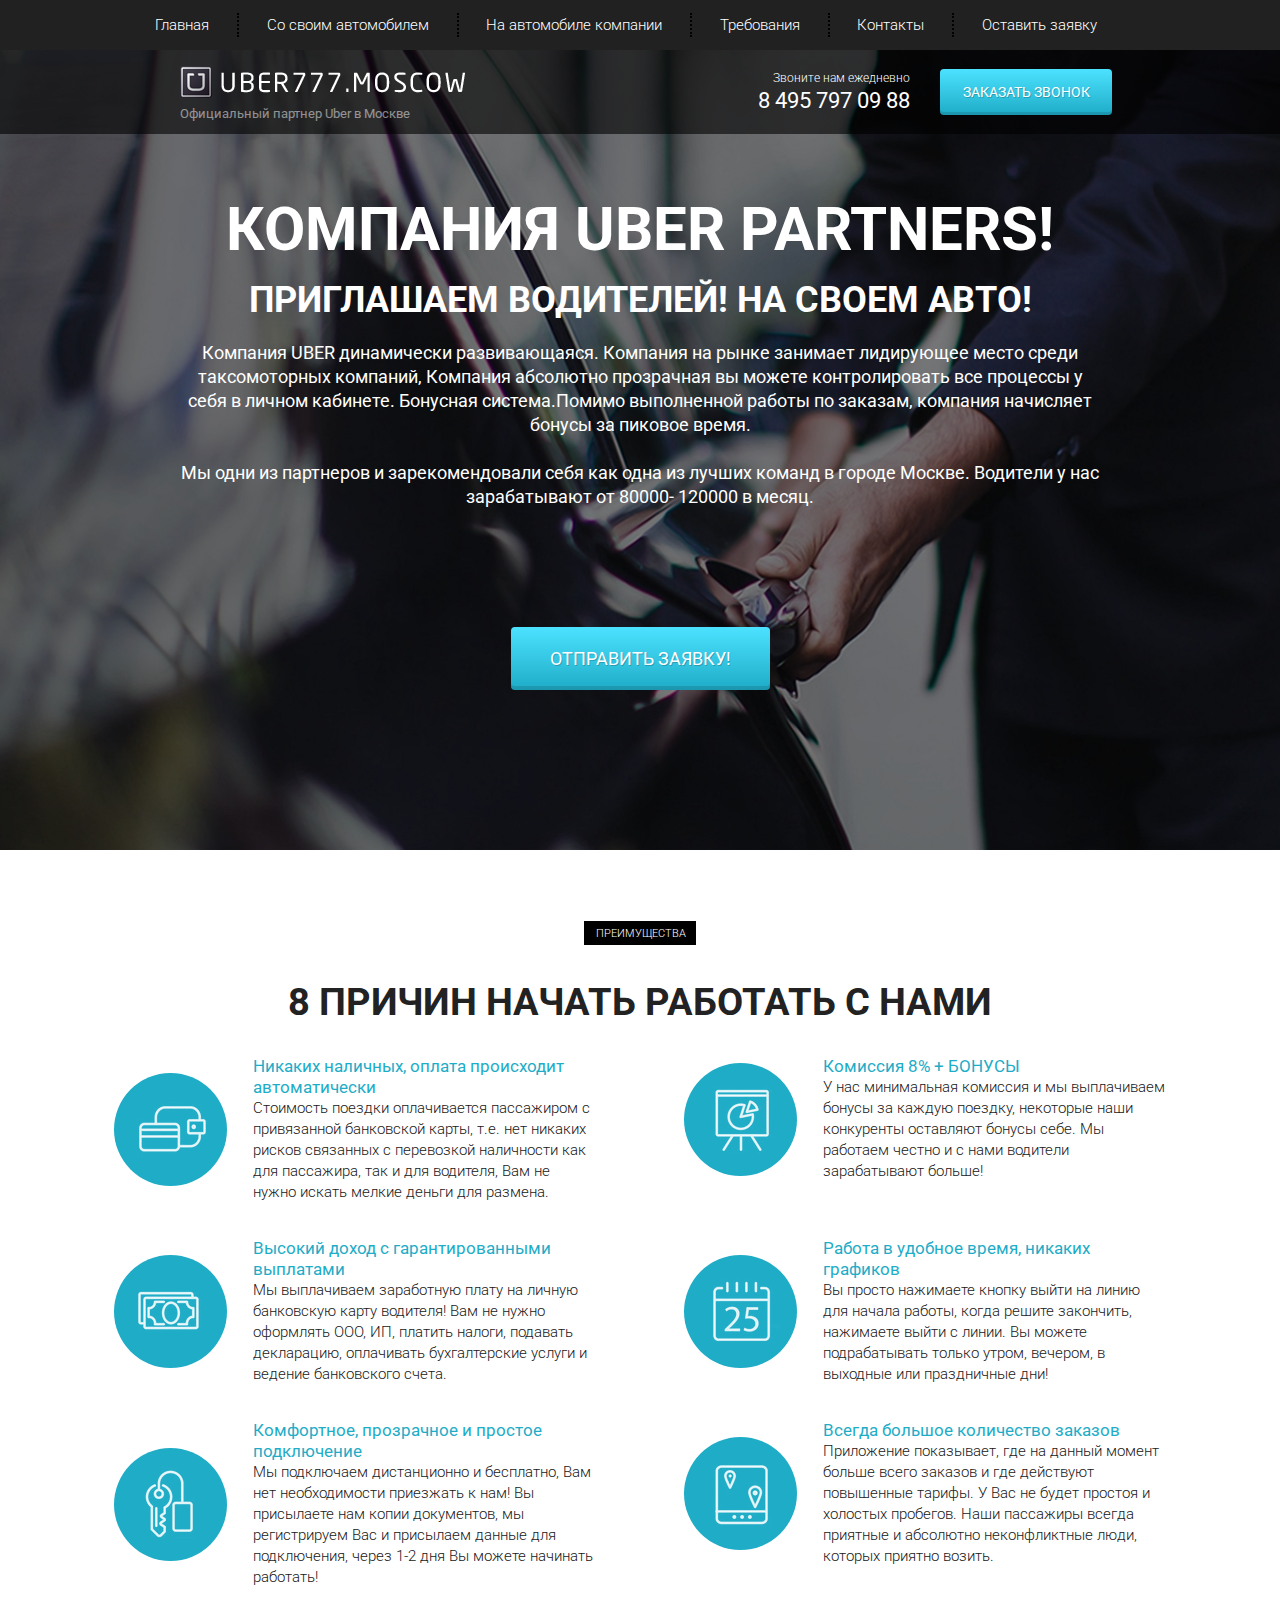
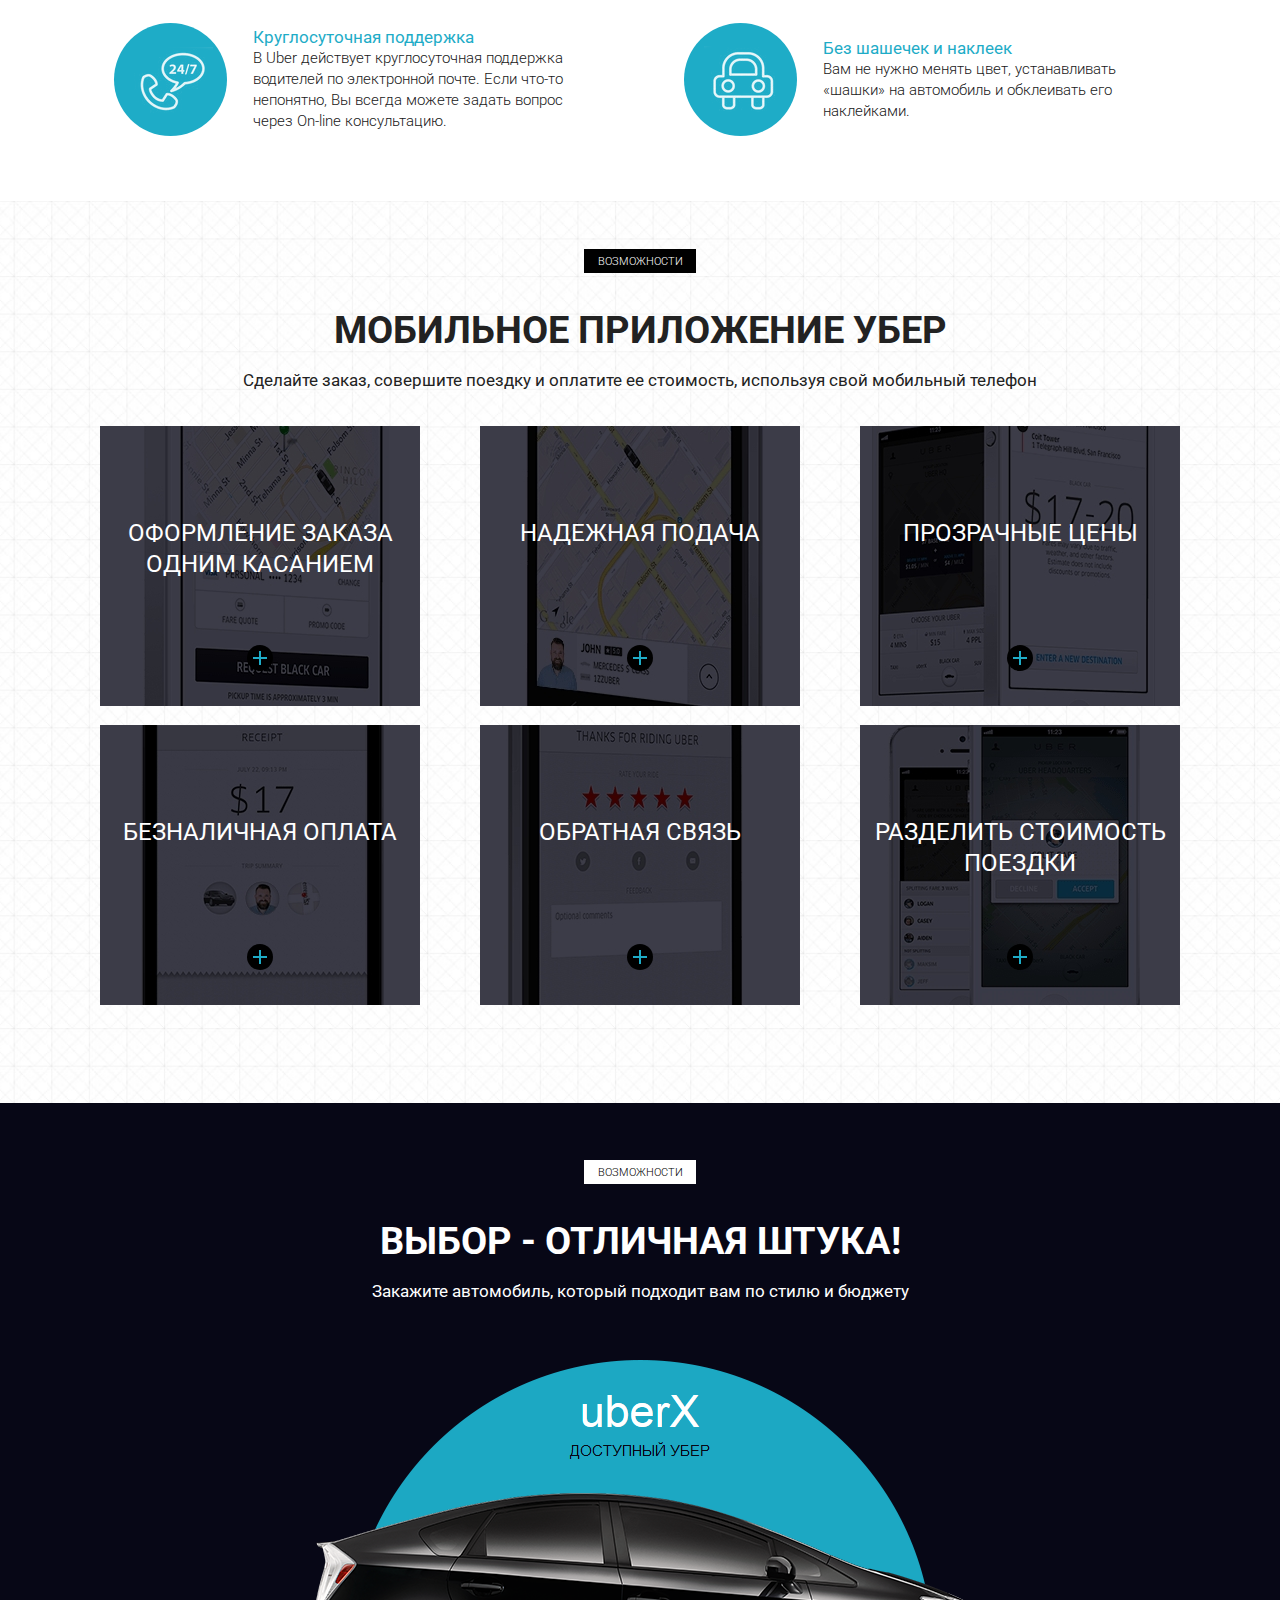
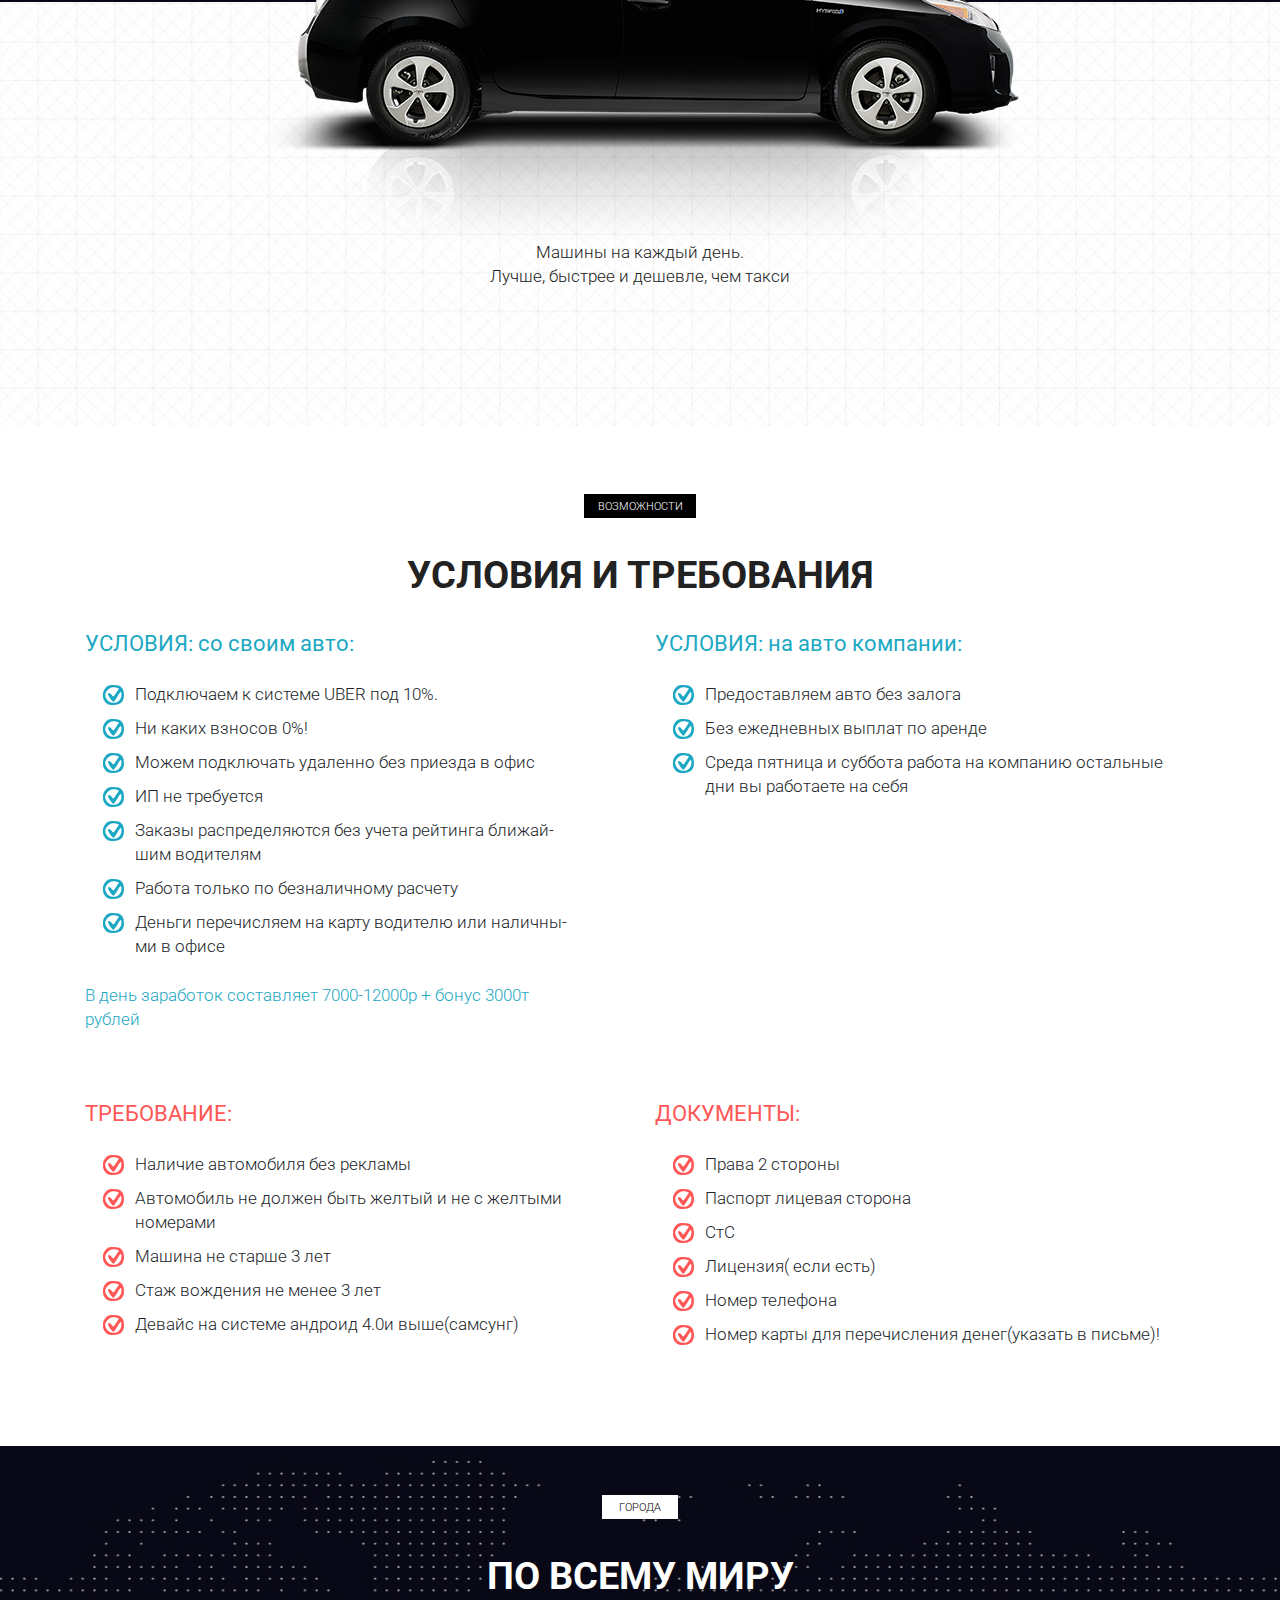
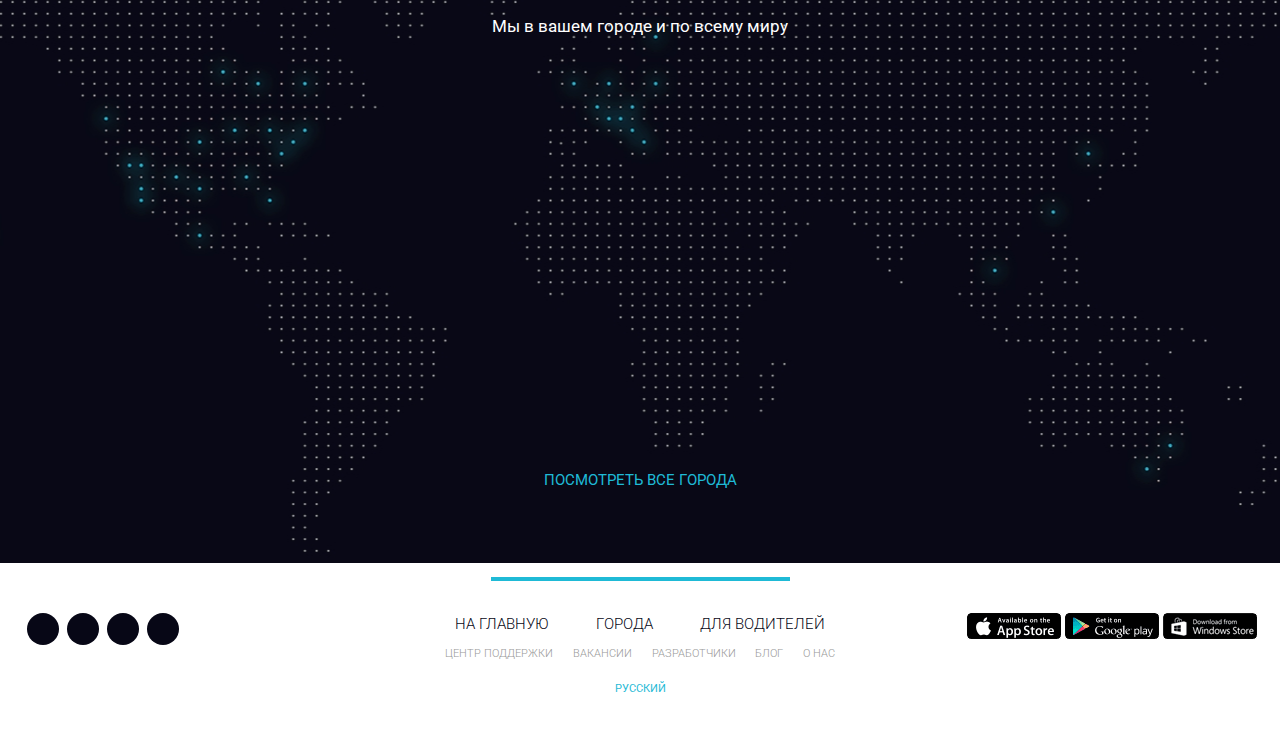
<file: index.html>
<!DOCTYPE html>
<html lang="ru">
<head>
    <meta charset="UTF-8">
    <meta name="viewport" content="width=device-width, initial-scale=1.0">
    <meta http-equiv="X-UA-Compatible" content="ie=edge">
    <title>Uber</title>
    <link rel="shortcut icon" href="icons/favicon.ico" type="image/x-icon">
    <link href="https://fonts.googleapis.com/css?family=Roboto:300,400,700&amp;subset=cyrillic-ext" rel="stylesheet">
    <link rel="stylesheet" href="css/bootstrap-reboot.min.css">
    <link rel="stylesheet" href="css/bootstrap-grid.min.css">
    <link rel="stylesheet" href="https://use.fontawesome.com/releases/v5.8.2/css/all.css" integrity="sha384-oS3vJWv+0UjzBfQzYUhtDYW+Pj2yciDJxpsK1OYPAYjqT085Qq/1cq5FLXAZQ7Ay" crossorigin="anonymous">
    <link rel="stylesheet" href="css/style.css">
</head>
<body>
    <header>
        <nav>
            <div class="container">
                <ul class="menu">
                    <li class="menu_item"><a href="#" class="menu_link">Главная</a></li>
                    <li class="menu_item"><a href="#require" class="menu_link">Со своим автомобилем</a></li>
                    <li class="menu_item"><a href="#require" class="menu_link">На автомобиле компании</a></li>
                    <li class="menu_item"><a href="#" class="menu_link">Требования</a></li>
                    <li class="menu_item"><a href="#" class="menu_link">Контакты</a></li>
                    <li class="menu_item"><a href="#" class="menu_link">Оставить заявку</a></li>
                </ul>
            </div>
            <div class="hamburger">
                <span></span>
                <span></span>
                <span></span>
            </div>
        </nav>
        <div class="subheader">
            <div class="container">
                <div class="row">
                    <div class="col-6 col-md-4 offset-md-1">
                        <a href="#" class="subheader_logo"><img src="icons/logo.png" alt="logo"></a>
                        <div class="subheader_official">Официальный партнер Uber в Москве</div>
                    </div>
    
                    <div class="xs-hidden col-md-3 offset-md-1 col-xl-2 offset-xl-2">
                        <div class="subheader_call">Звоните нам ежедневно</div>
                        <a href="tel:84957970988" class="subheader_phone">8 495 797 09 88</a>
                    </div>
    
                    <div class="col-6 col-md-3">
                        <a href="tel:84957970988" class="xs-visible subheader_phone">8 495 797 09 88</a>
                        <button class="subheader_btn">заказать звонок</button>
                    </div>
                </div>
            </div>
        </div>
    </header>

    <section class="promo">
        <div class="container">
            <div class="row">
                <div class="col-md-12 offset-md-0 col-lg-10 offset-lg-1">
                    <h1 class="promo_header">КОМПАНИЯ UBER PARTNERS!</h1>
                    <h2 class="promo_subheader">ПРИГЛАШАЕМ ВОДИТЕЛЕЙ! НА СВОЕМ АВТО!</h2>
                    <div class="promo_descr">
                        Компания UBER  динамически развивающаяся. Компания на рынке занимает лидирующее место среди
                        таксомоторных компаний, Компания абсолютно прозрачная вы можете контролировать все процессы у себя в личном кабинете. Бонуcная система.Помимо выполненной работы по заказам, компания начисляет бонусы за
                        пиковое время.
                        <br><br>
                        Мы одни из партнеров и зарекомендовали себя как одна из лучших команд в городе Москве.  Водители у нас
                        зарабатывают от 80000- 120000 в месяц.
                    </div>
                    <button class="promo_btn">ОТПРАВИТЬ ЗАЯВКУ!</button>
                </div>
            </div>
        </div>
    </section>

    <section class="reasons">
        <div class="container">
            <div class="label">преимущества</div>
            <h2 class="title">8 причин начать работать с нами</h2>
            <div class="row">
                <div class="col-md-6">
                    <div class="reasons_block">
                        <div class="reasons_round">
                            <img src="icons/reasons/reason_1.png" alt="reason">
                        </div>
                        <div class="reasons_descr">
                            <div class="reasons_subtitle">Никаких наличных, оплата происходит автоматически</div>
                            <div class="reasons_text">
                                Стоимость поездки оплачивается пассажиром с привязанной банковской карты, т.е. нет никаких рисков связанных с перевозкой наличности как для пассажира, так и для водителя, Вам не нужно искать мелкие деньги для размена.
                            </div>
                        </div>
                    </div>
                </div>
                <div class="col-md-6">
                    <div class="reasons_block">
                        <div class="reasons_round">
                            <img src="icons/reasons/reason_2.png" alt="reason">
                        </div>
                        <div class="reasons_descr">
                            <div class="reasons_subtitle">Комиссия 8% + БОНУСЫ</div>
                            <div class="reasons_text">
                                У нас минимальная комиссия и мы выплачиваем бонусы за каждую поездку, некоторые наши конкуренты оставляют бонусы себе. Мы работаем честно и с нами водители зарабатывают больше!
                            </div>
                        </div>
                    </div>
                </div>
                <div class="col-md-6">
                    <div class="reasons_block">
                        <div class="reasons_round">
                            <img src="icons/reasons/reason_3.png" alt="reason">
                        </div>
                        <div class="reasons_descr">
                            <div class="reasons_subtitle">Высокий доход с гарантированными выплатами</div>
                            <div class="reasons_text">
                                Мы выплачиваем заработную плату на личную банковскую карту водителя! Вам не нужно оформлять ООО, ИП, платить налоги, подавать декларацию, оплачивать бухгалтерские услуги и ведение банковского счета.
                            </div>
                        </div>
                    </div>
                </div>
                <div class="col-md-6">
                    <div class="reasons_block">
                        <div class="reasons_round">
                            <img src="icons/reasons/reason_4.png" alt="reason">
                        </div>
                        <div class="reasons_descr">
                            <div class="reasons_subtitle">Работа в удобное время, никаких графиков</div>
                            <div class="reasons_text">
                                Вы просто нажимаете кнопку выйти на линию для начала работы, когда решите закончить, нажимаете выйти с линии. Вы можете подрабатывать только утром, вечером, в выходные или праздничные дни!
                            </div>
                        </div>
                    </div>
                </div>
                <div class="col-md-6">
                    <div class="reasons_block">
                        <div class="reasons_round">
                            <img src="icons/reasons/reason_5.png" alt="reason">
                        </div>
                        <div class="reasons_descr">
                            <div class="reasons_subtitle">Комфортное, прозрачное и простое подключение</div>
                            <div class="reasons_text">
                                Мы подключаем дистанционно и бесплатно, Вам нет необходимости приезжать к нам! Вы присылаете нам копии документов, мы регистрируем Вас и присылаем данные для подключения, через 1-2 дня Вы можете начинать работать!
                            </div>
                        </div>
                    </div>
                </div>
                <div class="col-md-6">
                    <div class="reasons_block">
                        <div class="reasons_round">
                            <img src="icons/reasons/reason_6.png" alt="reason">
                        </div>
                        <div class="reasons_descr">
                            <div class="reasons_subtitle">Всегда большое количество заказов</div>
                            <div class="reasons_text">
                                Приложение показывает, где на данный момент больше всего заказов и где действуют повышенные тарифы. У Вас не будет простоя и холостых пробегов. Наши пассажиры всегда приятные и абсолютно неконфликтные люди, которых приятно возить.
                            </div>
                        </div>
                    </div>
                </div>
                <div class="col-md-6">
                    <div class="reasons_block">
                        <div class="reasons_round">
                            <img src="icons/reasons/reason_7.png" alt="reason">
                        </div>
                        <div class="reasons_descr">
                            <div class="reasons_subtitle">Круглосуточная поддержка</div>
                            <div class="reasons_text">
                                В Uber действует круглосуточная поддержка водителей по электронной почте. Если что-то непонятно, Вы всегда можете задать вопрос через On-line консультацию.
                            </div>
                        </div>
                    </div>
                </div>
                <div class="col-md-6">
                    <div class="reasons_block">
                        <div class="reasons_round">
                            <img src="icons/reasons/reason_8.png" alt="reason">
                        </div>
                        <div class="reasons_descr">
                            <div class="reasons_subtitle">Без шашечек и наклеек</div>
                            <div class="reasons_text">
                                Вам не нужно менять цвет, устанавливать «шашки» на автомобиль и обклеивать его наклейками.
                            </div>
                        </div>
                    </div>
                </div>
            </div>
        </div>
    </section>

    <section class="mobile">
        <div class="container">
            <div class="label">возможности</div>
            <h2 class="title">мобильное приложение убер</h2>
            <div class="subtitle">Сделайте заказ, совершите поездку и оплатите ее стоимость, используя свой мобильный телефон</div>

            <div class="row">
                <div class="col-md-6 col-lg-4">
                    <div class="mobile_item mobile_item_1">
                        <div class="mobile_item_subtitle">
                            оформление заказа одним касанием
                        </div>
                        <div class="mobile_item_plus"></div>
                    </div>
                </div>
                <div class="col-md-6 col-lg-4">
                    <div class="mobile_item mobile_item_2">
                        <div class="mobile_item_subtitle">
                            надежная подача
                        </div>
                        <div class="mobile_item_plus"></div>
                    </div>
                </div>
                <div class="col-md-6 col-lg-4">
                    <div class="mobile_item mobile_item_3">
                        <div class="mobile_item_subtitle">
                            прозрачные цены
                        </div>
                        <div class="mobile_item_plus"></div>
                    </div>
                </div>
                <div class="col-md-6 col-lg-4">
                    <div class="mobile_item mobile_item_4">
                        <div class="mobile_item_subtitle">
                            безналичная оплата
                        </div>
                        <div class="mobile_item_plus"></div>
                    </div>
                </div>
                <div class="col-md-6 col-lg-4">
                    <div class="mobile_item mobile_item_5">
                        <div class="mobile_item_subtitle">
                            обратная связь
                        </div>
                        <div class="mobile_item_plus"></div>
                    </div>
                </div>
                <div class="col-md-6 col-lg-4">
                    <div class="mobile_item mobile_item_6">
                        <div class="mobile_item_subtitle">
                            разделить стоимость поездки
                        </div>
                        <div class="mobile_item_plus"></div>
                    </div>
                </div>
            </div>
        </div>
    </section>

    <section class="choice">
        <div class="container">
            <div class="black"></div>
            <div class="label label_white">возможности</div>
            <h2 class="title title_white hidden-320">Выбор - отличная штука!</h2>
            <div class="subtitle subtitle_white hidden-320">Закажите автомобиль, который подходит вам по стилю и бюджету</div>

            <img src="img/car.png" alt="uber car" class="choice_img">
            <div class="choice_descr">
                Машины на каждый день.<br>
                Лучше, быстрее и дешевле, чем такси
            </div>
        </div>
    </section>

    <section class="require" id="require">
        <div class="container">
            <div class="label">возможности</div>
            <h2 class="title">условия и требования</h2>
        <div class="row">
            <div class="col-md-6">
                <div class="require_block">
                    <div class="require_title">
                        УСЛОВИЯ: со своим авто:
                    </div>
                    <ul class="require_list">
                        <li>Подключаем к системе UBER  под 10%.</li>
                        <li>
                            Ни каких взносов  0%!
                        </li>
                        <li>
                            Можем подключать удаленно без приезда в офис
                        </li>
                        <li>
                            ИП не требуется
                        </li>
                        <li>
                            Заказы распределяются без учета рейтинга ближай-<br>шим водителям
                        </li>
                        <li>
                            Работа только по безналичному расчету
                        </li>
                        <li>
                            Деньги перечисляем на карту водителю или наличны-<br>ми в офисе
                        </li>
                    </ul>
                    <div class="require_descr">
                        В день заработок составляет 7000-12000р + бонус 3000т<br> рублей
                    </div>
                </div>
            </div>
            <div class="col-md-6">
                <div class="require_block">
                    <div class="require_title">
                        УСЛОВИЯ: на авто компании:
                    </div>
                    <ul class="require_list">
                        <li>
                            Предоставляем авто без залога
                        </li>
                        <li>
                            Без ежедневных выплат по аренде
                        </li>
                        <li>
                            Среда пятница и суббота работа на компанию остальные дни вы работаете на себя
                        </li>
                    </ul>
                </div>
            </div>
            <div class="col-md-6">
                <div class="require_block require_block_nmb warning">
                    <div class="require_title">
                        ТРЕБОВАНИЕ:
                    </div>
                    <ul class="require_list">
                        <li>
                            Наличие автомобиля без рекламы
                        </li>
                        <li>
                            Автомобиль не должен быть желтый и не с желтыми номерами
                        </li>
                        <li>
                            Машина не старше 3 лет
                        </li>
                        <li>
                            Стаж вождения не менее 3 лет
                        </li>
                        <li>
                            Девайс на системе андроид 4.0и выше(самсунг)
                        </li>
                    </ul>
                </div>
            </div>
            <div class="col-md-6">
                <div class="require_block require_block_nmb warning">
                    <div class="require_title">
                        ДОКУМЕНТЫ:
                    </div>
                    <ul class="require_list">
                        <li>
                            Права 2 стороны
                        </li>
                        <li>
                            Паспорт лицевая сторона
                        </li>
                        <li>
                            СтС
                        </li>
                        <li>
                            Лицензия( если есть)
                        </li>
                        <li>
                            Номер телефона
                        </li>
                        <li>
                            Номер карты для перечисления денег(указать в письме)!
                        </li>
                    </ul>
                </div>
            </div>
        </div>
        </div>
    </section>

    <section class="world">
        <div class="container">
            <div class="label label_white label_min">города</div>
            <h2 class="title title_white">По всему миру</h2>
            <div class="subtitle subtitle_white">Мы в вашем городе и по всему миру</div>

            <a href="#" class="world_link">посмотреть все города</a>
        </div>
    </section>

    <footer>
        <div class="footer_divider"></div>
        <div class="footer_wrapper">
            <!-- Если не оборачивать каждый блок в обертку - получится криво -->
            <div>
                <div class="footer_social">
                    <a href="#" class="footer_social_item">
                        <i class="fab fa-facebook-f"></i>
                    </a>
                    <a href="#" class="footer_social_item">
                        <i class="fab fa-twitter"></i>
                    </a>
                    <a href="#" class="footer_social_item">
                        <i class="fab fa-linkedin"></i>
                    </a>
                    <a href="#" class="footer_social_item">
                        <i class="fab fa-instagram"></i>
                    </a>
                </div>
            </div>
            <div>
                <div class="footer_links">
                    <div class="footer_links_main">
                        <a href="#">на главную</a>
                        <a href="#">города</a>
                        <a href="#">для водителей</a>
                    </div>
                    <div class="footer_links_sub">
                        <a href="#">центр поддержки</a>
                        <a href="#">вакансии</a>
                        <a href="#">разработчики</a>
                        <a href="#">блог</a>
                        <a href="#">о нас</a>
                    </div>
                    <a href="#" class="footer_links_lang">Русский</a>
                </div>
            </div>
            <div>
                <div class="footer_mobile">
                    <a href="#">
                        <img src="img/app_store.png" alt="App Store">
                    </a>
                    <a href="#">
                        <img src="img/google_play.png" alt="Google play">
                    </a>
                    <a href="#">
                        <img src="img/windows_store.png" alt="Windows store">
                    </a>
                </div>
            </div>
        </div>
    </footer>

    <script src="js/script.js"></script>
</body>
</html>
</file>
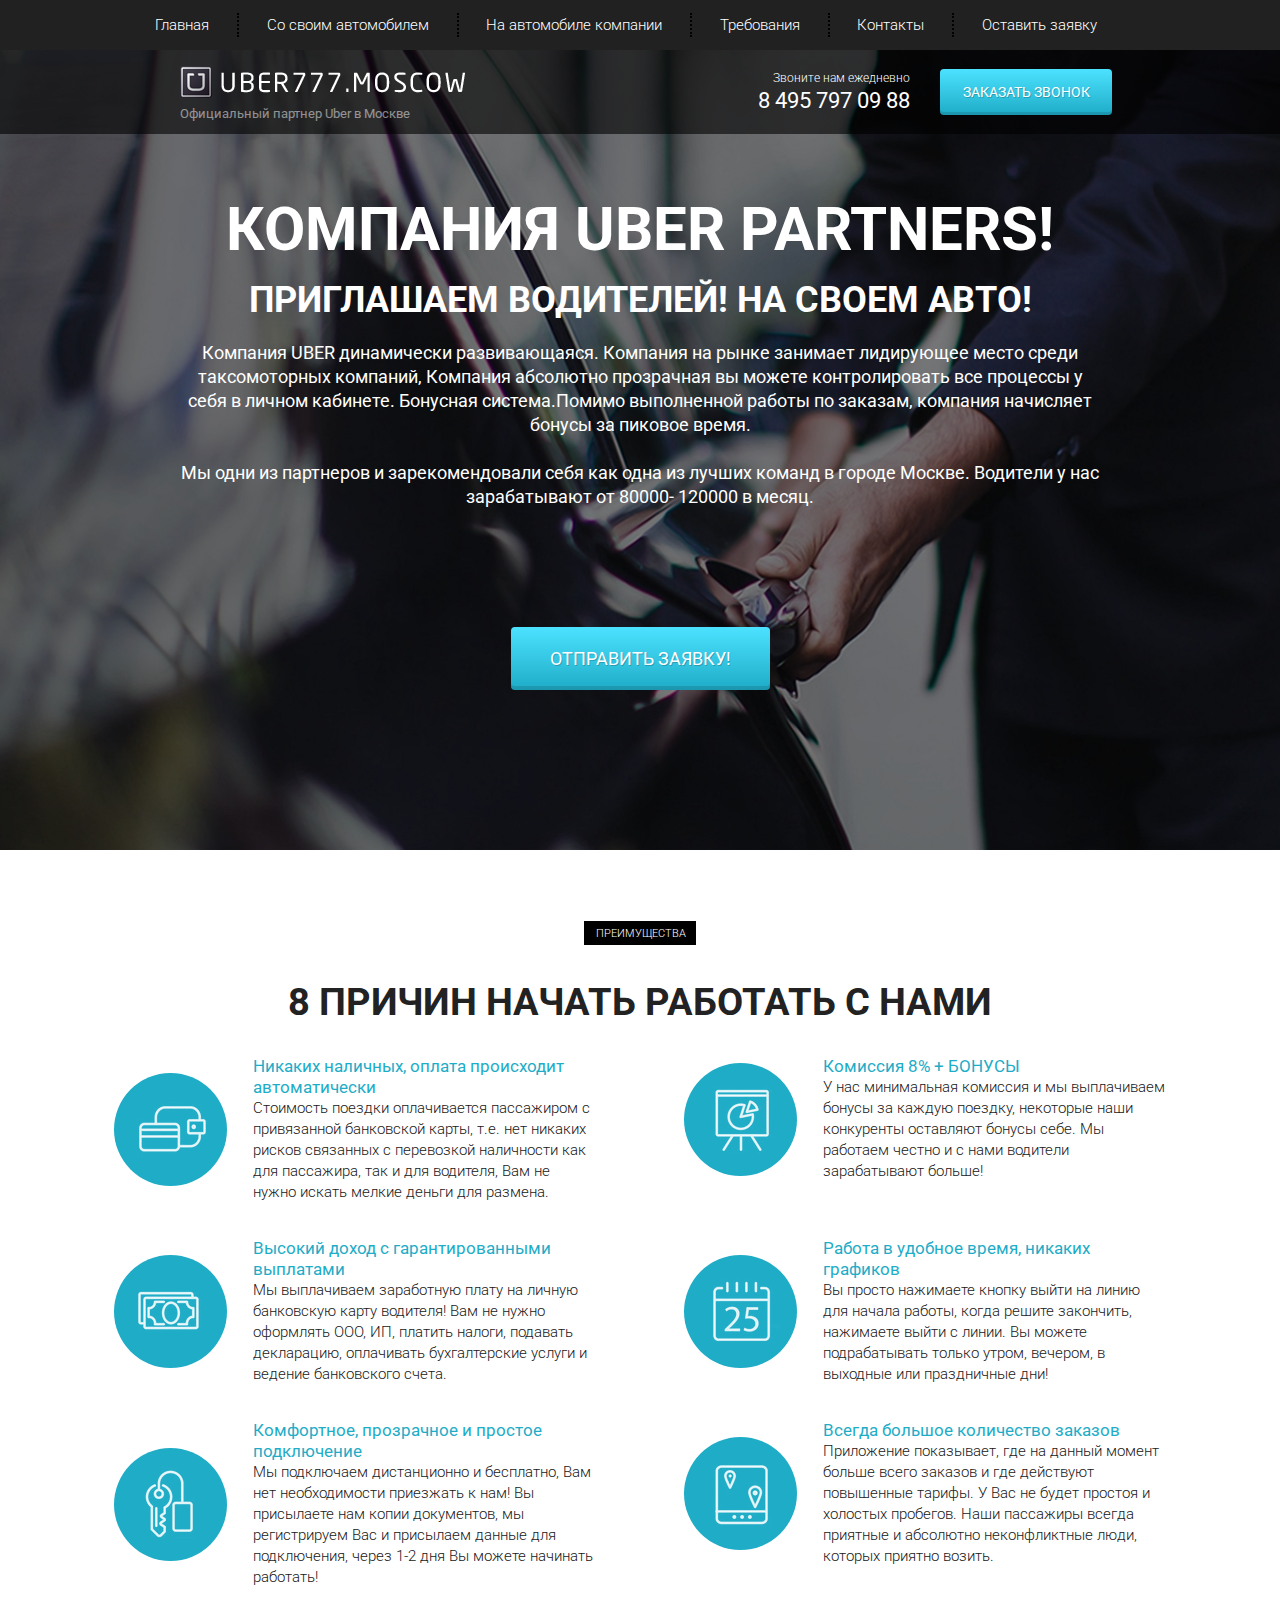
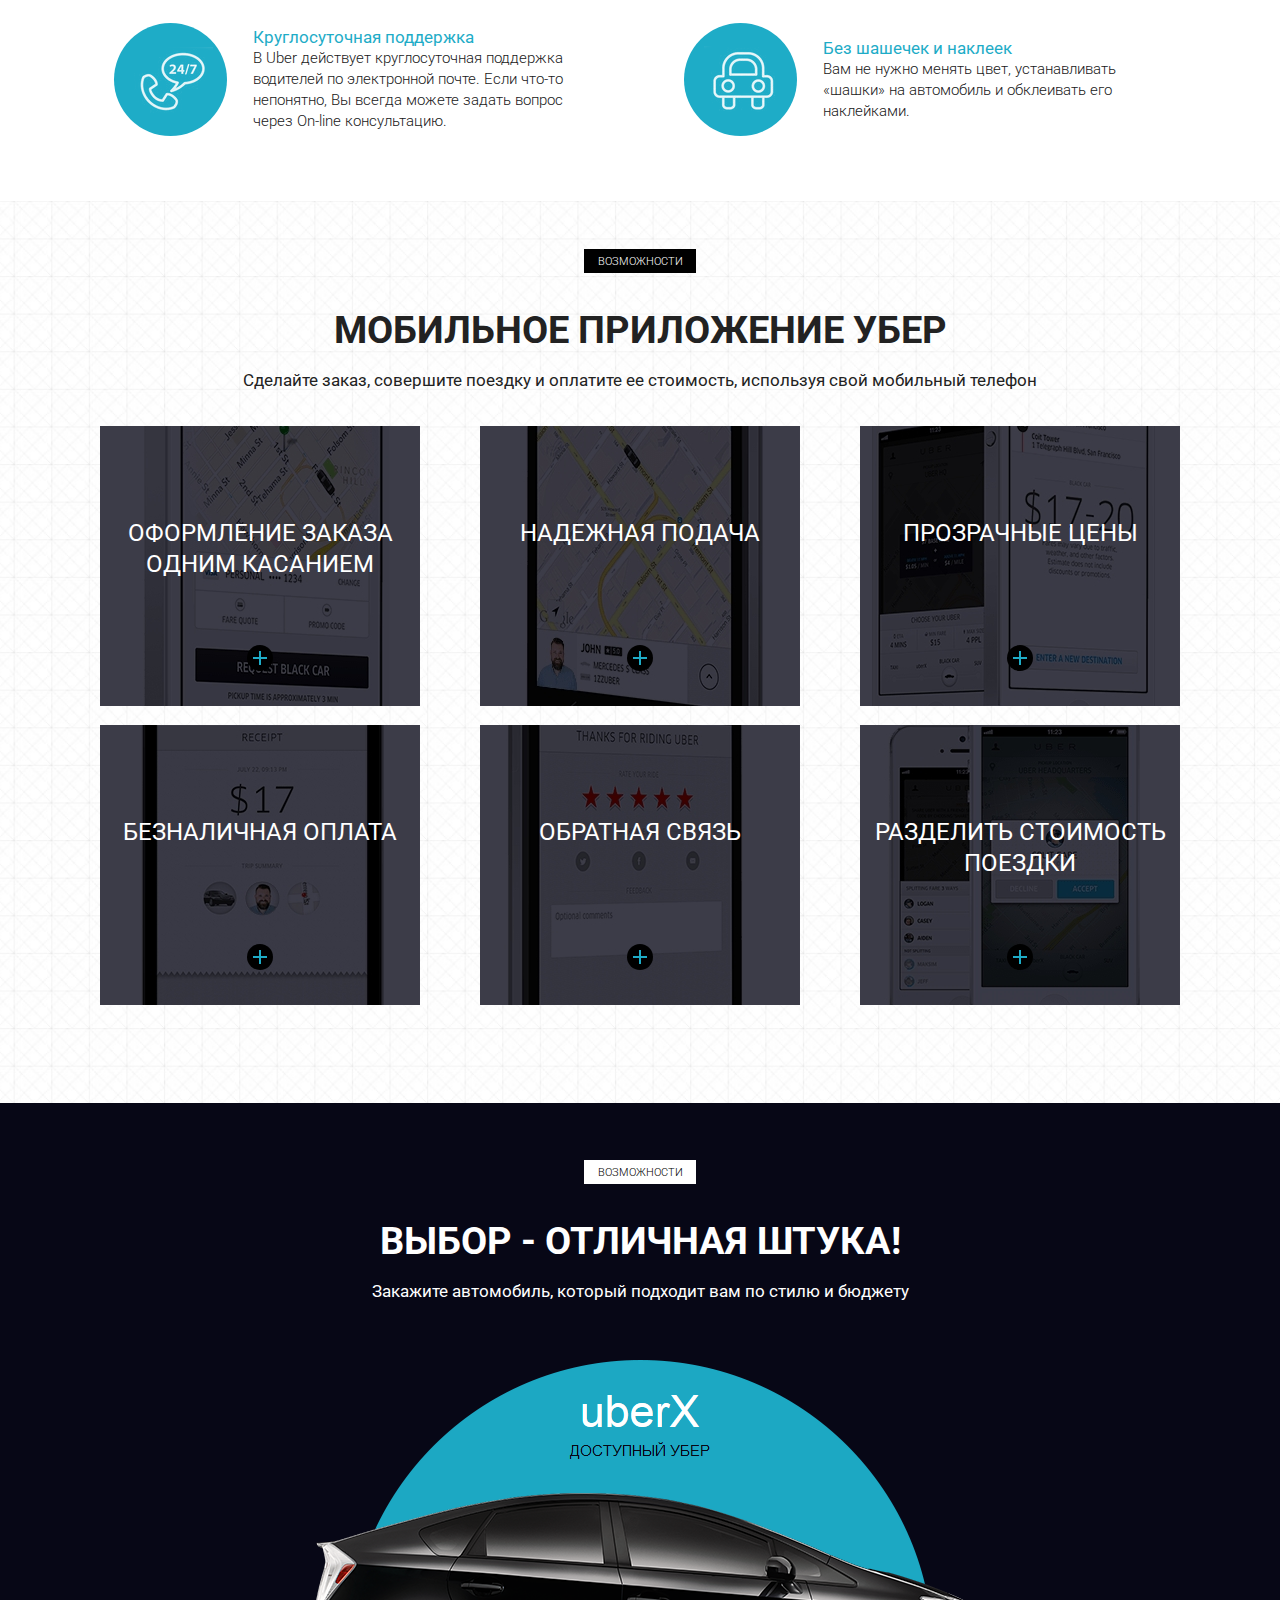
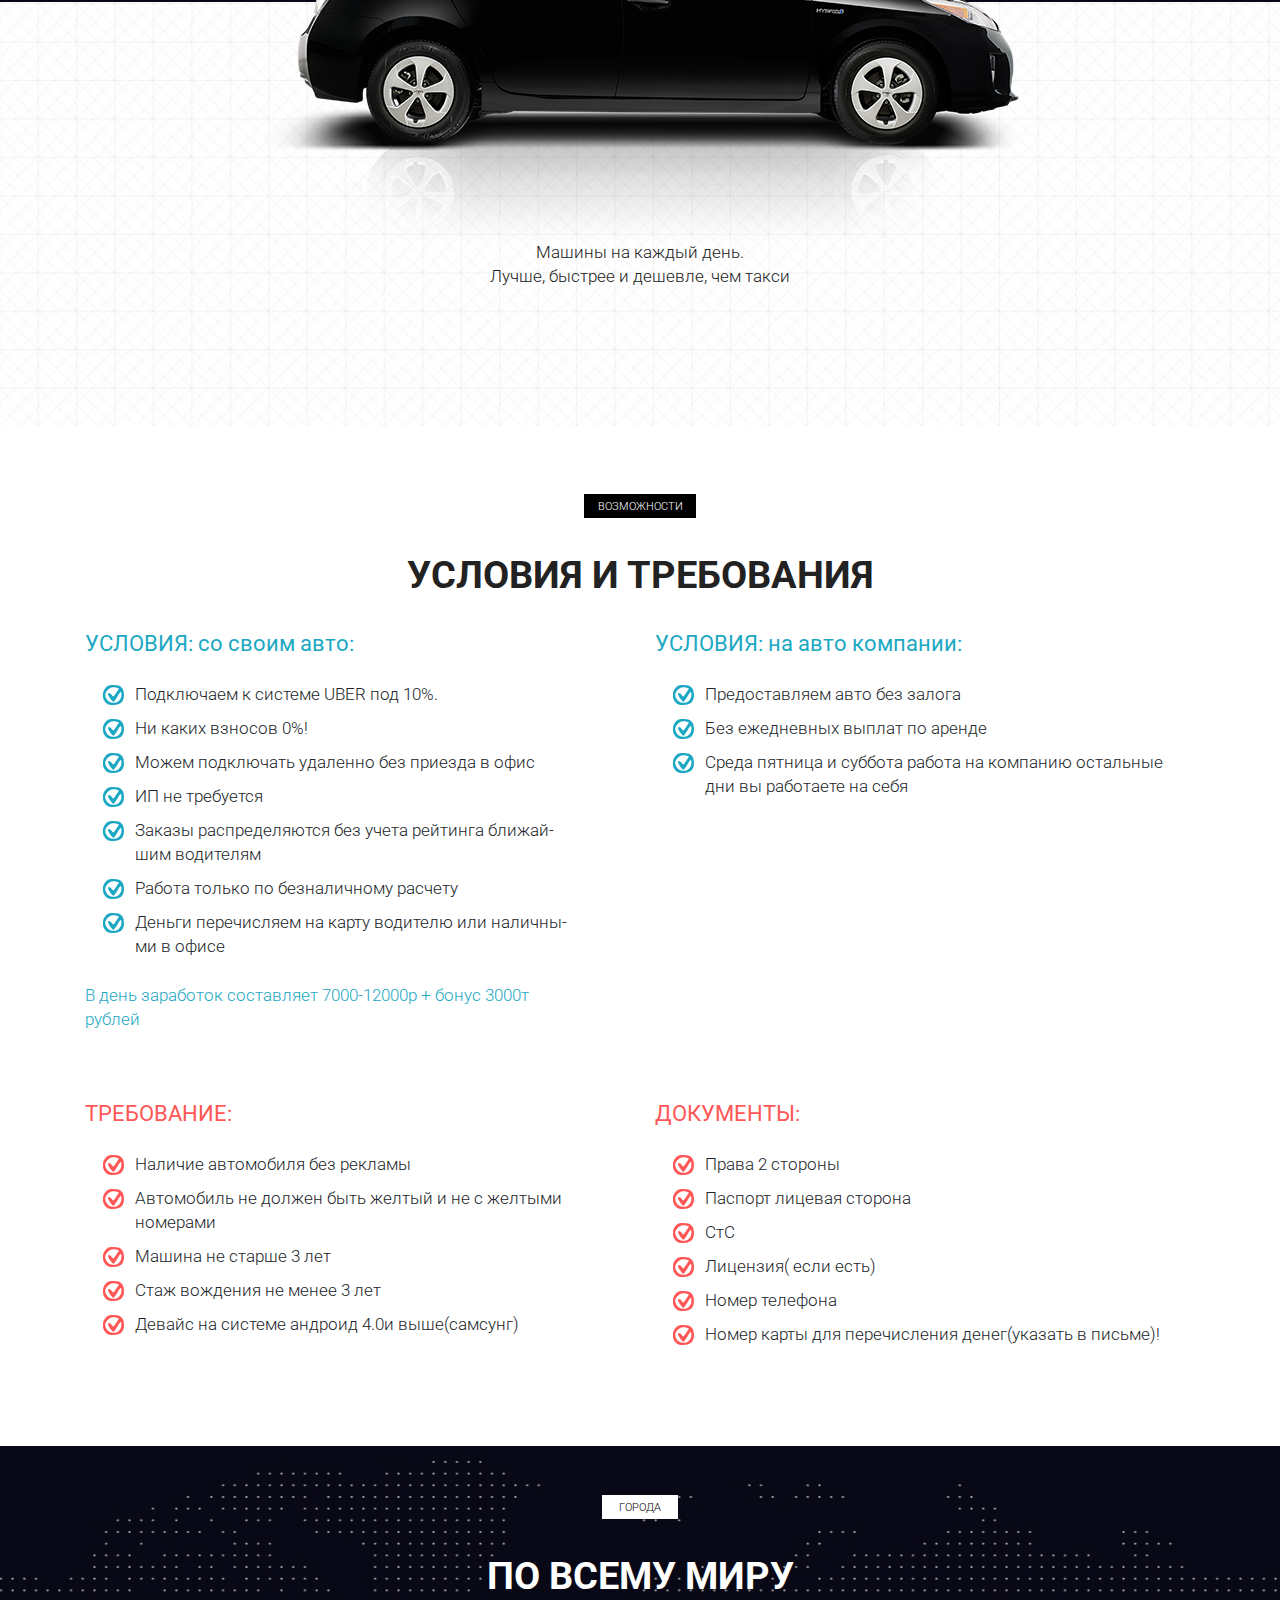
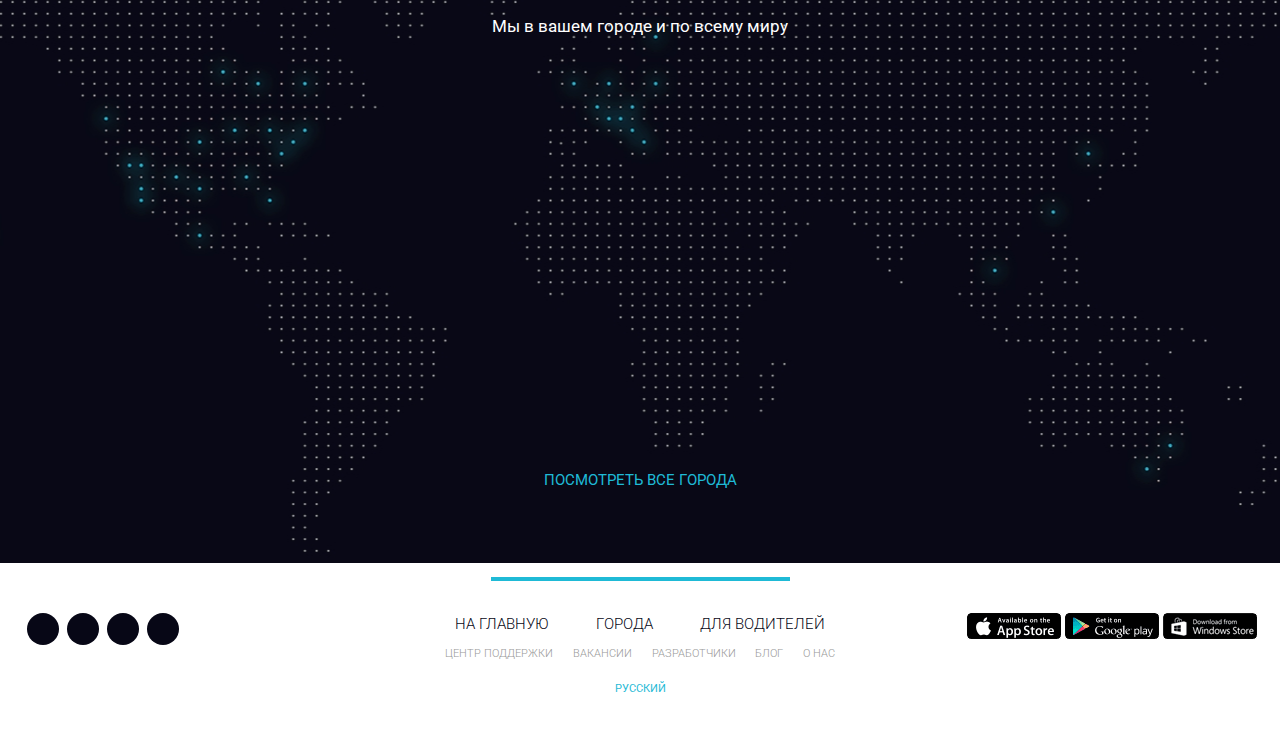
<file: index (1).html>
<!DOCTYPE html>
<html lang="ru">
<head>
    <meta charset="UTF-8">
    <meta name="viewport" content="width=device-width, initial-scale=1.0">
    <meta http-equiv="X-UA-Compatible" content="ie=edge">
    <title>Uber</title>
    <link rel="shortcut icon" href="icons/favicon.ico" type="image/x-icon">
    <link href="https://fonts.googleapis.com/css?family=Roboto:300,400,700&amp;subset=cyrillic-ext" rel="stylesheet">
    <link rel="stylesheet" href="css/bootstrap-reboot.min.css">
    <link rel="stylesheet" href="css/bootstrap-grid.min.css">
    <link rel="stylesheet" href="https://use.fontawesome.com/releases/v5.8.2/css/all.css" integrity="sha384-oS3vJWv+0UjzBfQzYUhtDYW+Pj2yciDJxpsK1OYPAYjqT085Qq/1cq5FLXAZQ7Ay" crossorigin="anonymous">
    <link rel="stylesheet" href="css/style.css">
</head>
<body>
    <header>
        <nav>
            <div class="container">
                <ul class="menu">
                    <li class="menu_item"><a href="#" class="menu_link">Главная</a></li>
                    <li class="menu_item"><a href="#require" class="menu_link">Со своим автомобилем</a></li>
                    <li class="menu_item"><a href="#require" class="menu_link">На автомобиле компании</a></li>
                    <li class="menu_item"><a href="#" class="menu_link">Требования</a></li>
                    <li class="menu_item"><a href="#" class="menu_link">Контакты</a></li>
                    <li class="menu_item"><a href="#" class="menu_link">Оставить заявку</a></li>
                </ul>
            </div>
            <div class="hamburger">
                <span></span>
                <span></span>
                <span></span>
            </div>
        </nav>
        <div class="subheader">
            <div class="container">
                <div class="row">
                    <div class="col-6 col-md-4 offset-md-1">
                        <a href="#" class="subheader_logo"><img src="icons/logo.png" alt="logo"></a>
                        <div class="subheader_official">Официальный партнер Uber в Москве</div>
                    </div>
    
                    <div class="xs-hidden col-md-3 offset-md-1 col-xl-2 offset-xl-2">
                        <div class="subheader_call">Звоните нам ежедневно</div>
                        <a href="tel:84957970988" class="subheader_phone">8 495 797 09 88</a>
                    </div>
    
                    <div class="col-6 col-md-3">
                        <a href="tel:84957970988" class="xs-visible subheader_phone">8 495 797 09 88</a>
                        <button class="subheader_btn">заказать звонок</button>
                    </div>
                </div>
            </div>
        </div>
    </header>

    <section class="promo">
        <div class="container">
            <div class="row">
                <div class="col-md-12 offset-md-0 col-lg-10 offset-lg-1">
                    <h1 class="promo_header">КОМПАНИЯ UBER PARTNERS!</h1>
                    <h2 class="promo_subheader">ПРИГЛАШАЕМ ВОДИТЕЛЕЙ! НА СВОЕМ АВТО!</h2>
                    <div class="promo_descr">
                        Компания UBER  динамически развивающаяся. Компания на рынке занимает лидирующее место среди
                        таксомоторных компаний, Компания абсолютно прозрачная вы можете контролировать все процессы у себя в личном кабинете. Бонуcная система.Помимо выполненной работы по заказам, компания начисляет бонусы за
                        пиковое время.
                        <br><br>
                        Мы одни из партнеров и зарекомендовали себя как одна из лучших команд в городе Москве.  Водители у нас
                        зарабатывают от 80000- 120000 в месяц.
                    </div>
                    <button class="promo_btn">ОТПРАВИТЬ ЗАЯВКУ!</button>
                </div>
            </div>
        </div>
    </section>

    <section class="reasons">
        <div class="container">
            <div class="label">преимущества</div>
            <h2 class="title">8 причин начать работать с нами</h2>
            <div class="row">
                <div class="col-md-6">
                    <div class="reasons_block">
                        <div class="reasons_round">
                            <img src="icons/reasons/reason_1.png" alt="reason">
                        </div>
                        <div class="reasons_descr">
                            <div class="reasons_subtitle">Никаких наличных, оплата происходит автоматически</div>
                            <div class="reasons_text">
                                Стоимость поездки оплачивается пассажиром с привязанной банковской карты, т.е. нет никаких рисков связанных с перевозкой наличности как для пассажира, так и для водителя, Вам не нужно искать мелкие деньги для размена.
                            </div>
                        </div>
                    </div>
                </div>
                <div class="col-md-6">
                    <div class="reasons_block">
                        <div class="reasons_round">
                            <img src="icons/reasons/reason_2.png" alt="reason">
                        </div>
                        <div class="reasons_descr">
                            <div class="reasons_subtitle">Комиссия 8% + БОНУСЫ</div>
                            <div class="reasons_text">
                                У нас минимальная комиссия и мы выплачиваем бонусы за каждую поездку, некоторые наши конкуренты оставляют бонусы себе. Мы работаем честно и с нами водители зарабатывают больше!
                            </div>
                        </div>
                    </div>
                </div>
                <div class="col-md-6">
                    <div class="reasons_block">
                        <div class="reasons_round">
                            <img src="icons/reasons/reason_3.png" alt="reason">
                        </div>
                        <div class="reasons_descr">
                            <div class="reasons_subtitle">Высокий доход с гарантированными выплатами</div>
                            <div class="reasons_text">
                                Мы выплачиваем заработную плату на личную банковскую карту водителя! Вам не нужно оформлять ООО, ИП, платить налоги, подавать декларацию, оплачивать бухгалтерские услуги и ведение банковского счета.
                            </div>
                        </div>
                    </div>
                </div>
                <div class="col-md-6">
                    <div class="reasons_block">
                        <div class="reasons_round">
                            <img src="icons/reasons/reason_4.png" alt="reason">
                        </div>
                        <div class="reasons_descr">
                            <div class="reasons_subtitle">Работа в удобное время, никаких графиков</div>
                            <div class="reasons_text">
                                Вы просто нажимаете кнопку выйти на линию для начала работы, когда решите закончить, нажимаете выйти с линии. Вы можете подрабатывать только утром, вечером, в выходные или праздничные дни!
                            </div>
                        </div>
                    </div>
                </div>
                <div class="col-md-6">
                    <div class="reasons_block">
                        <div class="reasons_round">
                            <img src="icons/reasons/reason_5.png" alt="reason">
                        </div>
                        <div class="reasons_descr">
                            <div class="reasons_subtitle">Комфортное, прозрачное и простое подключение</div>
                            <div class="reasons_text">
                                Мы подключаем дистанционно и бесплатно, Вам нет необходимости приезжать к нам! Вы присылаете нам копии документов, мы регистрируем Вас и присылаем данные для подключения, через 1-2 дня Вы можете начинать работать!
                            </div>
                        </div>
                    </div>
                </div>
                <div class="col-md-6">
                    <div class="reasons_block">
                        <div class="reasons_round">
                            <img src="icons/reasons/reason_6.png" alt="reason">
                        </div>
                        <div class="reasons_descr">
                            <div class="reasons_subtitle">Всегда большое количество заказов</div>
                            <div class="reasons_text">
                                Приложение показывает, где на данный момент больше всего заказов и где действуют повышенные тарифы. У Вас не будет простоя и холостых пробегов. Наши пассажиры всегда приятные и абсолютно неконфликтные люди, которых приятно возить.
                            </div>
                        </div>
                    </div>
                </div>
                <div class="col-md-6">
                    <div class="reasons_block">
                        <div class="reasons_round">
                            <img src="icons/reasons/reason_7.png" alt="reason">
                        </div>
                        <div class="reasons_descr">
                            <div class="reasons_subtitle">Круглосуточная поддержка</div>
                            <div class="reasons_text">
                                В Uber действует круглосуточная поддержка водителей по электронной почте. Если что-то непонятно, Вы всегда можете задать вопрос через On-line консультацию.
                            </div>
                        </div>
                    </div>
                </div>
                <div class="col-md-6">
                    <div class="reasons_block">
                        <div class="reasons_round">
                            <img src="icons/reasons/reason_8.png" alt="reason">
                        </div>
                        <div class="reasons_descr">
                            <div class="reasons_subtitle">Без шашечек и наклеек</div>
                            <div class="reasons_text">
                                Вам не нужно менять цвет, устанавливать «шашки» на автомобиль и обклеивать его наклейками.
                            </div>
                        </div>
                    </div>
                </div>
            </div>
        </div>
    </section>

    <section class="mobile">
        <div class="container">
            <div class="label">возможности</div>
            <h2 class="title">мобильное приложение убер</h2>
            <div class="subtitle">Сделайте заказ, совершите поездку и оплатите ее стоимость, используя свой мобильный телефон</div>

            <div class="row">
                <div class="col-md-6 col-lg-4">
                    <div class="mobile_item mobile_item_1">
                        <div class="mobile_item_subtitle">
                            оформление заказа одним касанием
                        </div>
                        <div class="mobile_item_plus"></div>
                    </div>
                </div>
                <div class="col-md-6 col-lg-4">
                    <div class="mobile_item mobile_item_2">
                        <div class="mobile_item_subtitle">
                            надежная подача
                        </div>
                        <div class="mobile_item_plus"></div>
                    </div>
                </div>
                <div class="col-md-6 col-lg-4">
                    <div class="mobile_item mobile_item_3">
                        <div class="mobile_item_subtitle">
                            прозрачные цены
                        </div>
                        <div class="mobile_item_plus"></div>
                    </div>
                </div>
                <div class="col-md-6 col-lg-4">
                    <div class="mobile_item mobile_item_4">
                        <div class="mobile_item_subtitle">
                            безналичная оплата
                        </div>
                        <div class="mobile_item_plus"></div>
                    </div>
                </div>
                <div class="col-md-6 col-lg-4">
                    <div class="mobile_item mobile_item_5">
                        <div class="mobile_item_subtitle">
                            обратная связь
                        </div>
                        <div class="mobile_item_plus"></div>
                    </div>
                </div>
                <div class="col-md-6 col-lg-4">
                    <div class="mobile_item mobile_item_6">
                        <div class="mobile_item_subtitle">
                            разделить стоимость поездки
                        </div>
                        <div class="mobile_item_plus"></div>
                    </div>
                </div>
            </div>
        </div>
    </section>

    <section class="choice">
        <div class="container">
            <div class="black"></div>
            <div class="label label_white">возможности</div>
            <h2 class="title title_white hidden-320">Выбор - отличная штука!</h2>
            <div class="subtitle subtitle_white hidden-320">Закажите автомобиль, который подходит вам по стилю и бюджету</div>

            <img src="img/car.png" alt="uber car" class="choice_img">
            <div class="choice_descr">
                Машины на каждый день.<br>
                Лучше, быстрее и дешевле, чем такси
            </div>
        </div>
    </section>

    <section class="require" id="require">
        <div class="container">
            <div class="label">возможности</div>
            <h2 class="title">условия и требования</h2>
        <div class="row">
            <div class="col-md-6">
                <div class="require_block">
                    <div class="require_title">
                        УСЛОВИЯ: со своим авто:
                    </div>
                    <ul class="require_list">
                        <li>Подключаем к системе UBER  под 10%.</li>
                        <li>
                            Ни каких взносов  0%!
                        </li>
                        <li>
                            Можем подключать удаленно без приезда в офис
                        </li>
                        <li>
                            ИП не требуется
                        </li>
                        <li>
                            Заказы распределяются без учета рейтинга ближай-<br>шим водителям
                        </li>
                        <li>
                            Работа только по безналичному расчету
                        </li>
                        <li>
                            Деньги перечисляем на карту водителю или наличны-<br>ми в офисе
                        </li>
                    </ul>
                    <div class="require_descr">
                        В день заработок составляет 7000-12000р + бонус 3000т<br> рублей
                    </div>
                </div>
            </div>
            <div class="col-md-6">
                <div class="require_block">
                    <div class="require_title">
                        УСЛОВИЯ: на авто компании:
                    </div>
                    <ul class="require_list">
                        <li>
                            Предоставляем авто без залога
                        </li>
                        <li>
                            Без ежедневных выплат по аренде
                        </li>
                        <li>
                            Среда пятница и суббота работа на компанию остальные дни вы работаете на себя
                        </li>
                    </ul>
                </div>
            </div>
            <div class="col-md-6">
                <div class="require_block require_block_nmb warning">
                    <div class="require_title">
                        ТРЕБОВАНИЕ:
                    </div>
                    <ul class="require_list">
                        <li>
                            Наличие автомобиля без рекламы
                        </li>
                        <li>
                            Автомобиль не должен быть желтый и не с желтыми номерами
                        </li>
                        <li>
                            Машина не старше 3 лет
                        </li>
                        <li>
                            Стаж вождения не менее 3 лет
                        </li>
                        <li>
                            Девайс на системе андроид 4.0и выше(самсунг)
                        </li>
                    </ul>
                </div>
            </div>
            <div class="col-md-6">
                <div class="require_block require_block_nmb warning">
                    <div class="require_title">
                        ДОКУМЕНТЫ:
                    </div>
                    <ul class="require_list">
                        <li>
                            Права 2 стороны
                        </li>
                        <li>
                            Паспорт лицевая сторона
                        </li>
                        <li>
                            СтС
                        </li>
                        <li>
                            Лицензия( если есть)
                        </li>
                        <li>
                            Номер телефона
                        </li>
                        <li>
                            Номер карты для перечисления денег(указать в письме)!
                        </li>
                    </ul>
                </div>
            </div>
        </div>
        </div>
    </section>

    <section class="world">
        <div class="container">
            <div class="label label_white label_min">города</div>
            <h2 class="title title_white">По всему миру</h2>
            <div class="subtitle subtitle_white">Мы в вашем городе и по всему миру</div>

            <a href="#" class="world_link">посмотреть все города</a>
        </div>
    </section>

    <footer>
        <div class="footer_divider"></div>
        <div class="footer_wrapper">
            <!-- Если не оборачивать каждый блок в обертку - получится криво -->
            <div>
                <div class="footer_social">
                    <a href="#" class="footer_social_item">
                        <i class="fab fa-facebook-f"></i>
                    </a>
                    <a href="#" class="footer_social_item">
                        <i class="fab fa-twitter"></i>
                    </a>
                    <a href="#" class="footer_social_item">
                        <i class="fab fa-linkedin"></i>
                    </a>
                    <a href="#" class="footer_social_item">
                        <i class="fab fa-instagram"></i>
                    </a>
                </div>
            </div>
            <div>
                <div class="footer_links">
                    <div class="footer_links_main">
                        <a href="#">на главную</a>
                        <a href="#">города</a>
                        <a href="#">для водителей</a>
                    </div>
                    <div class="footer_links_sub">
                        <a href="#">центр поддержки</a>
                        <a href="#">вакансии</a>
                        <a href="#">разработчики</a>
                        <a href="#">блог</a>
                        <a href="#">о нас</a>
                    </div>
                    <a href="#" class="footer_links_lang">Русский</a>
                </div>
            </div>
            <div>
                <div class="footer_mobile">
                    <a href="#">
                        <img src="img/app_store.png" alt="App Store">
                    </a>
                    <a href="#">
                        <img src="img/google_play.png" alt="Google play">
                    </a>
                    <a href="#">
                        <img src="img/windows_store.png" alt="Windows store">
                    </a>
                </div>
            </div>
        </div>
    </footer>

    <script src="js/script.js"></script>
</body>
</html>
</file>
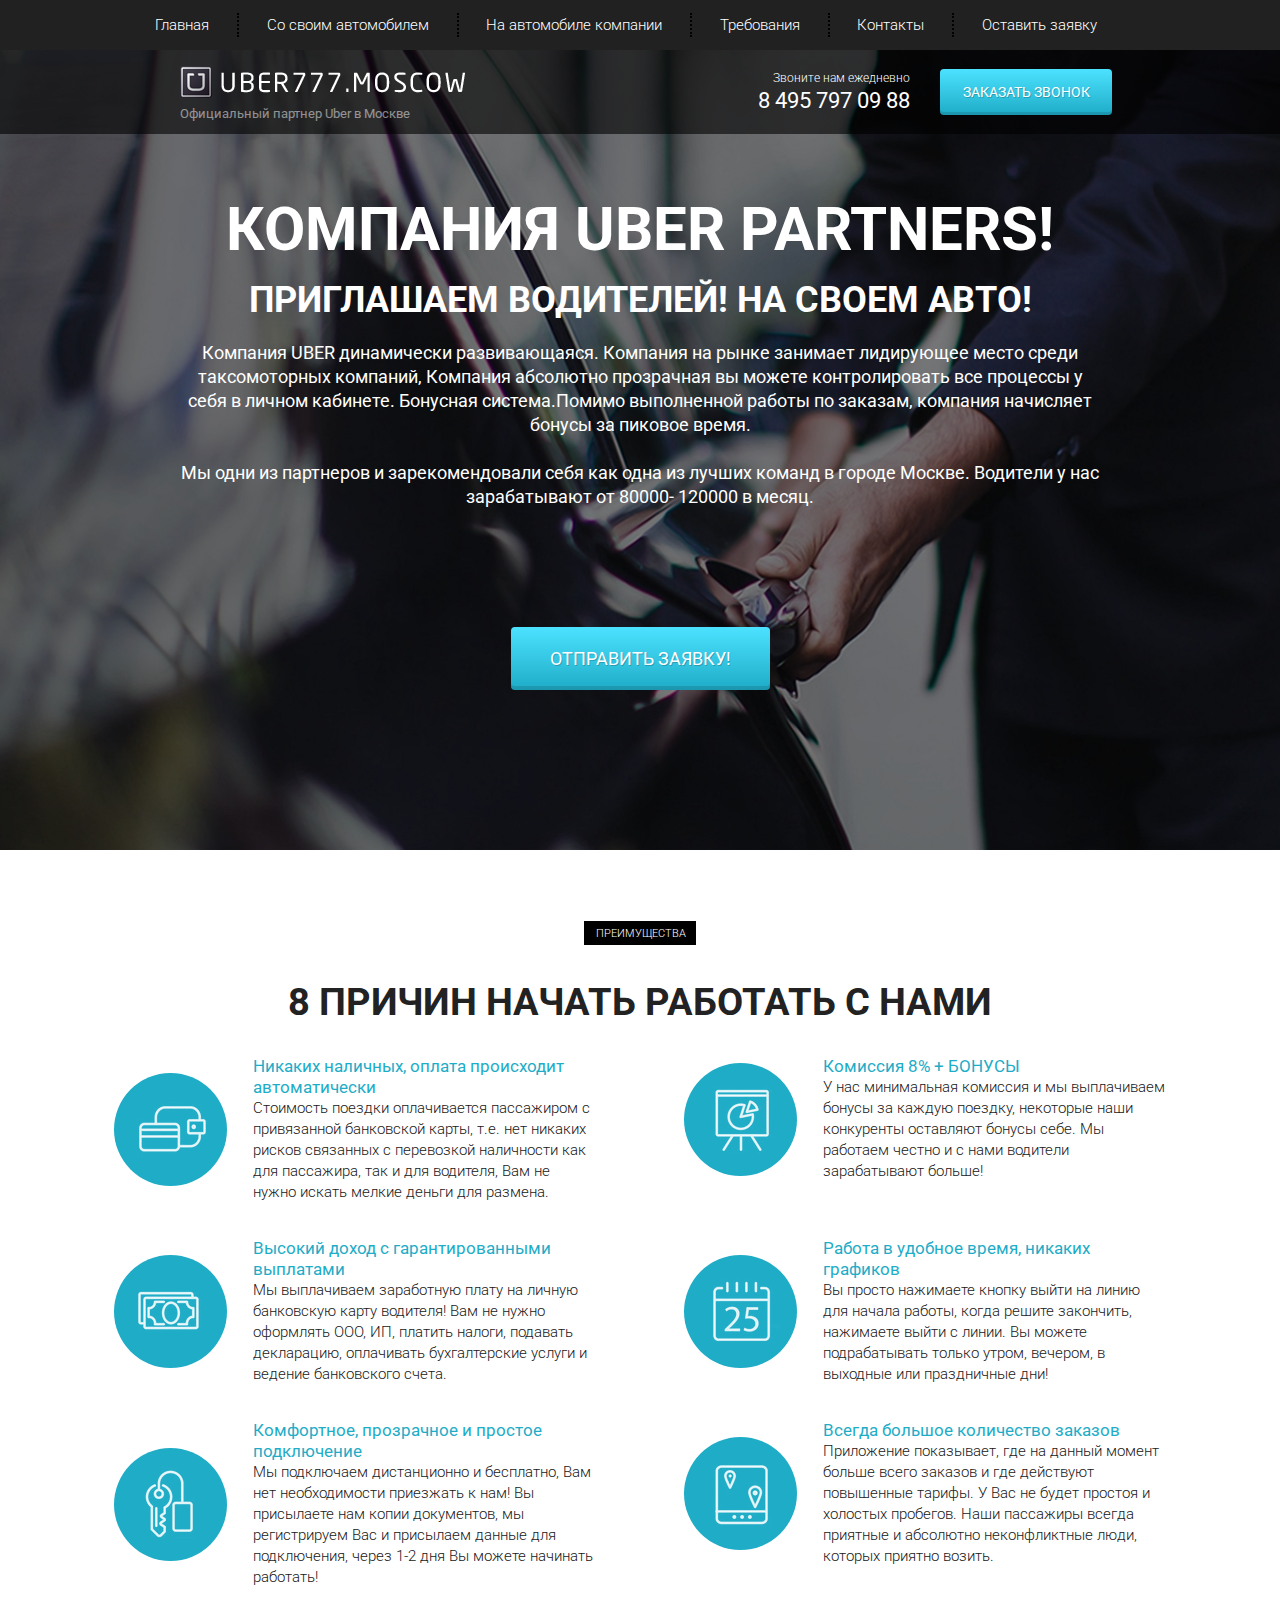
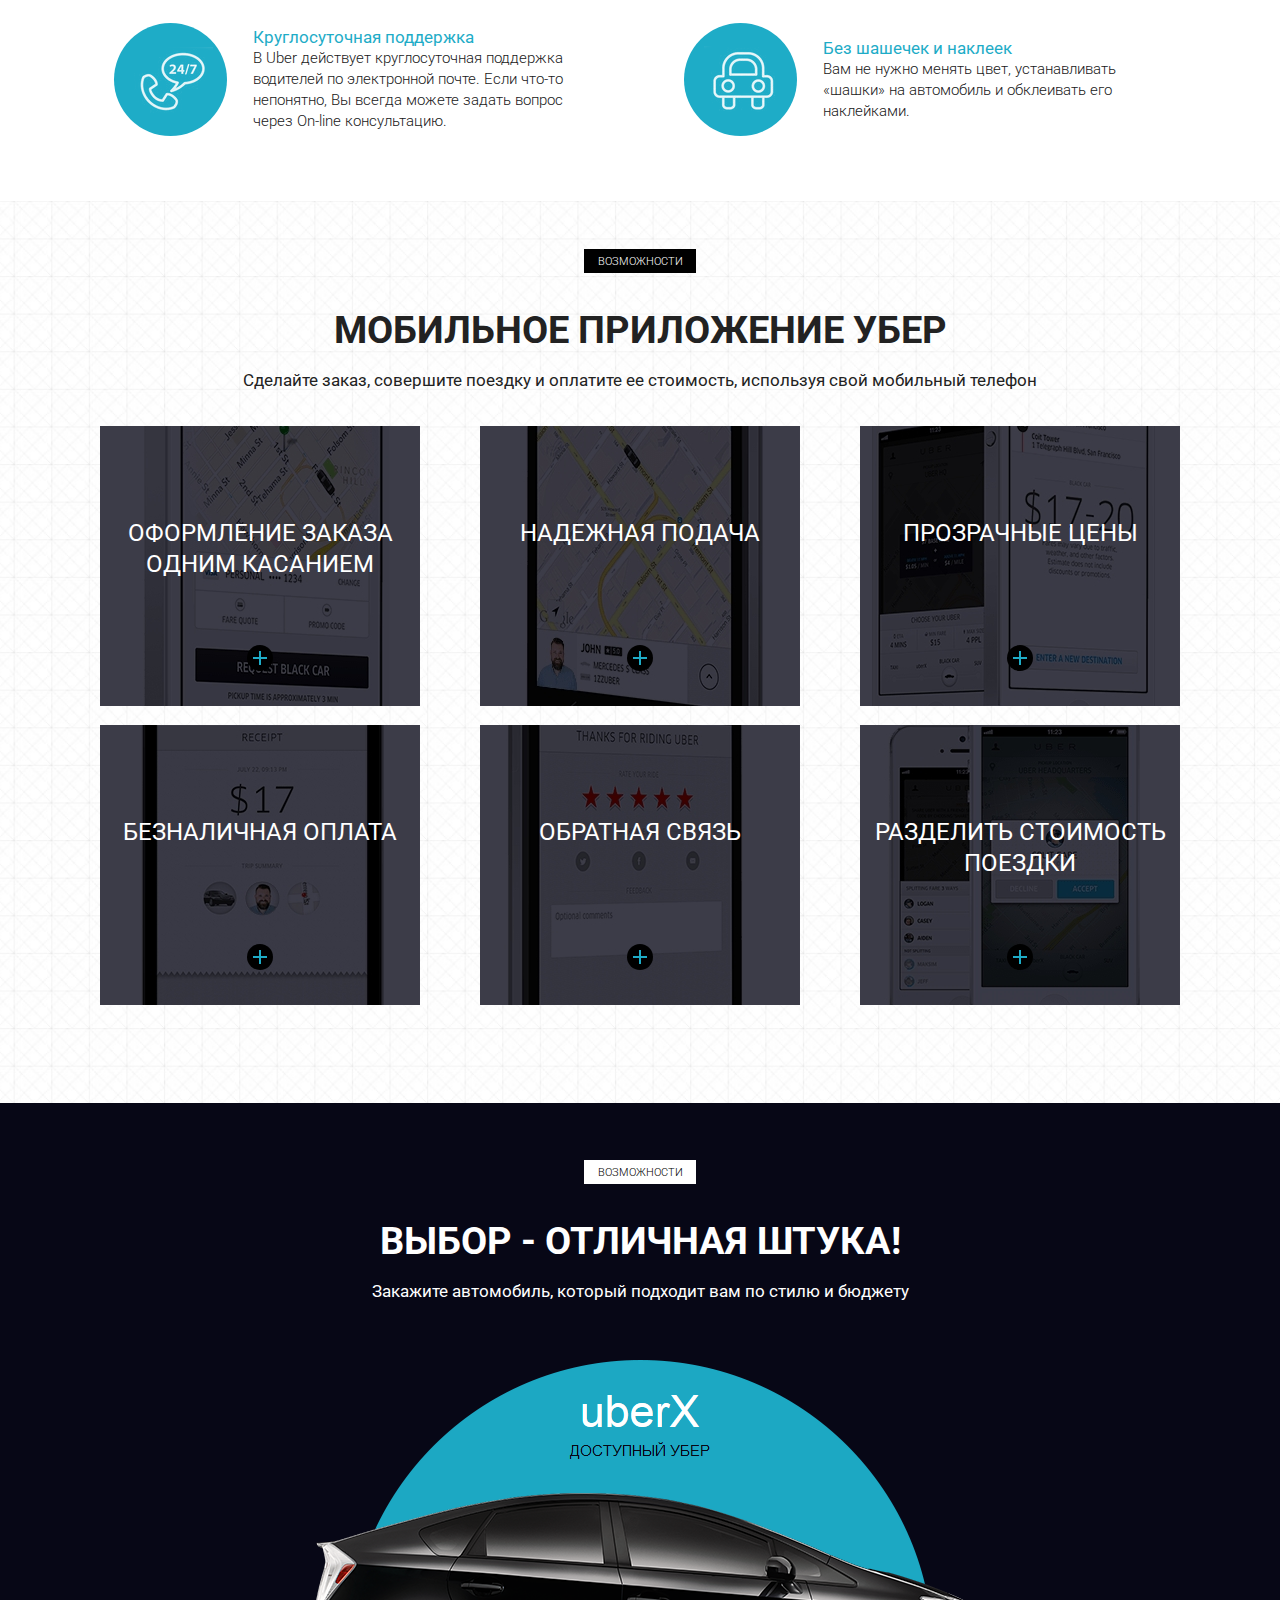
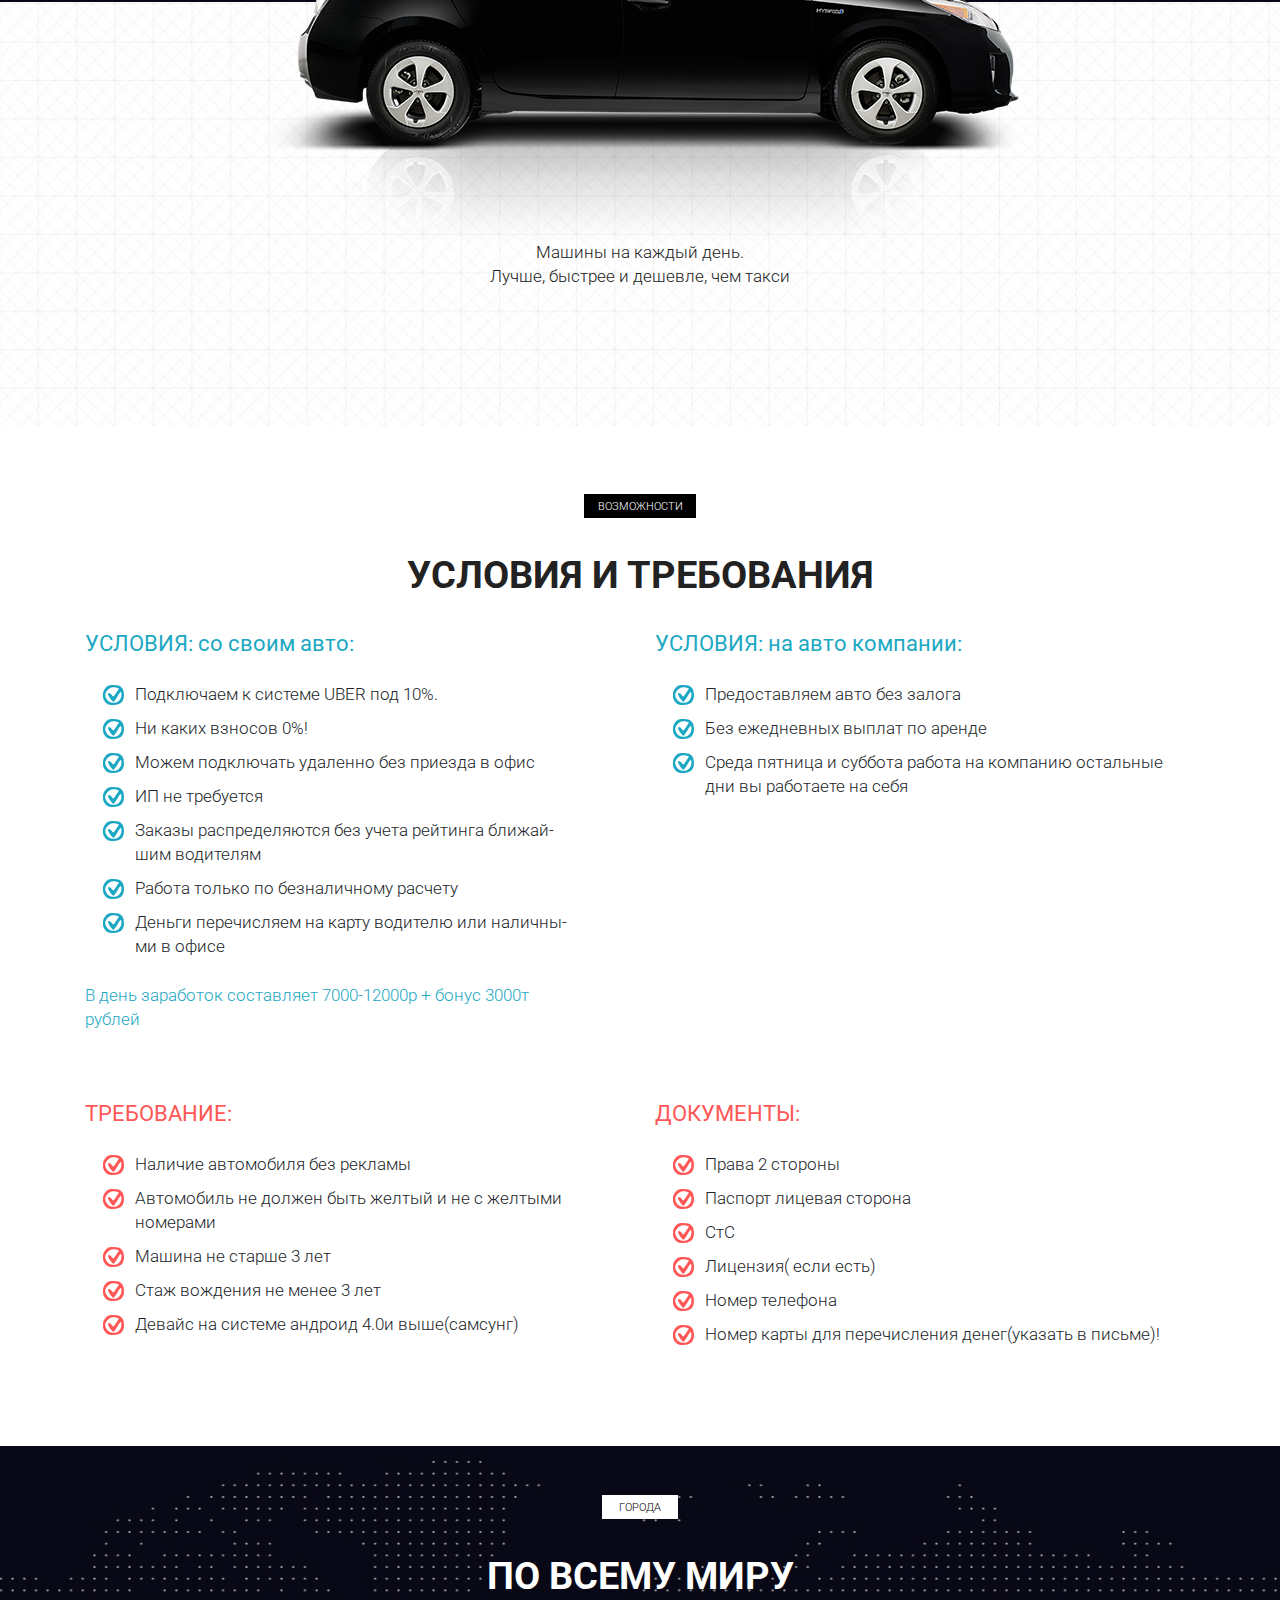
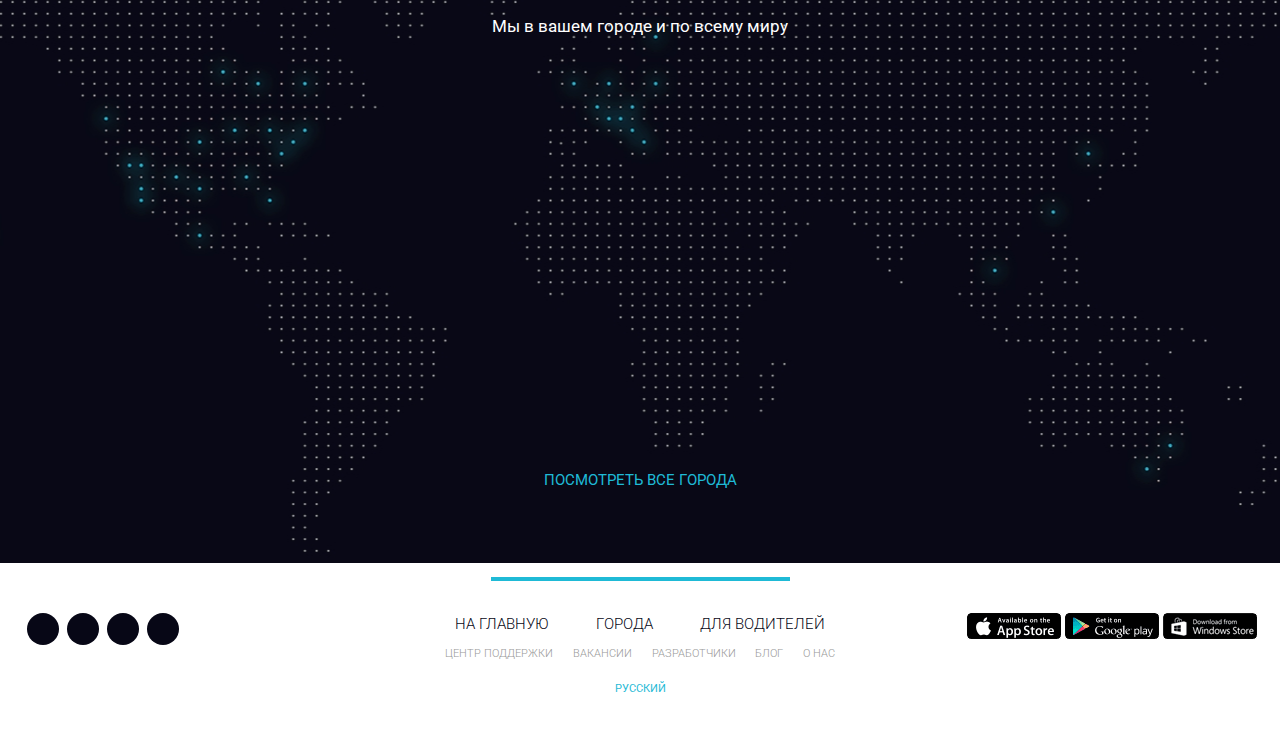
<file: index3.html>
<!DOCTYPE html>
<html lang="ru">
<head>
    <meta charset="UTF-8">
    <meta name="viewport" content="width=device-width, initial-scale=1.0">
    <meta http-equiv="X-UA-Compatible" content="ie=edge">
    <title>Uber</title>
    <link rel="shortcut icon" href="icons/favicon.ico" type="image/x-icon">
    <link href="https://fonts.googleapis.com/css?family=Roboto:300,400,700&amp;subset=cyrillic-ext" rel="stylesheet">
    <link rel="stylesheet" href="css1/bootstrap-reboot.min.css">
    <link rel="stylesheet" href="css1/bootstrap-grid.min.css">
    <link rel="stylesheet" href="https://use.fontawesome.com/releases/v5.8.2/css/all.css" integrity="sha384-oS3vJWv+0UjzBfQzYUhtDYW+Pj2yciDJxpsK1OYPAYjqT085Qq/1cq5FLXAZQ7Ay" crossorigin="anonymous">
    <link rel="stylesheet" href="css1/style.min.css">
</head>
<body>
    <header>
        <nav>
            <div class="container">
                <ul class="menu">
                    <li class="menu_item"><a href="#" class="menu_link">Главная</a></li>
                    <li class="menu_item"><a href="#require" class="menu_link">Со своим автомобилем</a></li>
                    <li class="menu_item"><a href="#require" class="menu_link">На автомобиле компании</a></li>
                    <li class="menu_item"><a href="#" class="menu_link">Требования</a></li>
                    <li class="menu_item"><a href="#" class="menu_link">Контакты</a></li>
                    <li class="menu_item"><a href="#" class="menu_link">Оставить заявку</a></li>
                </ul>
            </div>
            <div class="hamburger">
                <span></span>
                <span></span>
                <span></span>
            </div>
        </nav>
        <div class="subheader">
            <div class="container">
                <div class="row">
                    <div class="col-6 col-md-4 offset-md-1">
                        <a href="#" class="subheader_logo"><img src="icons/logo.png" alt="logo"></a>
                        <div class="subheader_official">Официальный партнер Uber в Москве</div>
                    </div>
    
                    <div class="xs-hidden col-md-3 offset-md-1 col-xl-2 offset-xl-2">
                        <div class="subheader_call">Звоните нам ежедневно</div>
                        <a href="tel:84957970988" class="subheader_phone">8 495 797 09 88</a>
                    </div>
    
                    <div class="col-6 col-md-3">
                        <a href="tel:84957970988" class="xs-visible subheader_phone">8 495 797 09 88</a>
                        <button class="subheader_btn">заказать звонок</button>
                    </div>
                </div>
            </div>
        </div>
    </header>

    <section class="promo">
        <div class="container">
            <div class="row">
                <div class="col-md-12 offset-md-0 col-lg-10 offset-lg-1">
                    <h1 class="promo_header">КОМПАНИЯ UBER PARTNERS!</h1>
                    <h2 class="promo_subheader">ПРИГЛАШАЕМ ВОДИТЕЛЕЙ! НА СВОЕМ АВТО!</h2>
                    <div class="promo_descr">
                        Компания UBER  динамически развивающаяся. Компания на рынке занимает лидирующее место среди
                        таксомоторных компаний, Компания абсолютно прозрачная вы можете контролировать все процессы у себя в личном кабинете. Бонуcная система.Помимо выполненной работы по заказам, компания начисляет бонусы за
                        пиковое время.
                        <br><br>
                        Мы одни из партнеров и зарекомендовали себя как одна из лучших команд в городе Москве.  Водители у нас
                        зарабатывают от 80000- 120000 в месяц.
                    </div>
                    <button class="promo_btn">ОТПРАВИТЬ ЗАЯВКУ!</button>
                </div>
            </div>
        </div>
    </section>

    <section class="reasons">
        <div class="container">
            <div class="label">преимущества</div>
            <h2 class="title">8 причин начать работать с нами</h2>
            <div class="row">
                <div class="col-md-6">
                    <div class="reasons_block">
                        <div class="reasons_round">
                            <img src="icons/reasons/reason_1.png" alt="reason">
                        </div>
                        <div class="reasons_descr">
                            <div class="reasons_subtitle">Никаких наличных, оплата происходит автоматически</div>
                            <div class="reasons_text">
                                Стоимость поездки оплачивается пассажиром с привязанной банковской карты, т.е. нет никаких рисков связанных с перевозкой наличности как для пассажира, так и для водителя, Вам не нужно искать мелкие деньги для размена.
                            </div>
                        </div>
                    </div>
                </div>
                <div class="col-md-6">
                    <div class="reasons_block">
                        <div class="reasons_round">
                            <img src="icons/reasons/reason_2.png" alt="reason">
                        </div>
                        <div class="reasons_descr">
                            <div class="reasons_subtitle">Комиссия 8% + БОНУСЫ</div>
                            <div class="reasons_text">
                                У нас минимальная комиссия и мы выплачиваем бонусы за каждую поездку, некоторые наши конкуренты оставляют бонусы себе. Мы работаем честно и с нами водители зарабатывают больше!
                            </div>
                        </div>
                    </div>
                </div>
                <div class="col-md-6">
                    <div class="reasons_block">
                        <div class="reasons_round">
                            <img src="icons/reasons/reason_3.png" alt="reason">
                        </div>
                        <div class="reasons_descr">
                            <div class="reasons_subtitle">Высокий доход с гарантированными выплатами</div>
                            <div class="reasons_text">
                                Мы выплачиваем заработную плату на личную банковскую карту водителя! Вам не нужно оформлять ООО, ИП, платить налоги, подавать декларацию, оплачивать бухгалтерские услуги и ведение банковского счета.
                            </div>
                        </div>
                    </div>
                </div>
                <div class="col-md-6">
                    <div class="reasons_block">
                        <div class="reasons_round">
                            <img src="icons/reasons/reason_4.png" alt="reason">
                        </div>
                        <div class="reasons_descr">
                            <div class="reasons_subtitle">Работа в удобное время, никаких графиков</div>
                            <div class="reasons_text">
                                Вы просто нажимаете кнопку выйти на линию для начала работы, когда решите закончить, нажимаете выйти с линии. Вы можете подрабатывать только утром, вечером, в выходные или праздничные дни!
                            </div>
                        </div>
                    </div>
                </div>
                <div class="col-md-6">
                    <div class="reasons_block">
                        <div class="reasons_round">
                            <img src="icons/reasons/reason_5.png" alt="reason">
                        </div>
                        <div class="reasons_descr">
                            <div class="reasons_subtitle">Комфортное, прозрачное и простое подключение</div>
                            <div class="reasons_text">
                                Мы подключаем дистанционно и бесплатно, Вам нет необходимости приезжать к нам! Вы присылаете нам копии документов, мы регистрируем Вас и присылаем данные для подключения, через 1-2 дня Вы можете начинать работать!
                            </div>
                        </div>
                    </div>
                </div>
                <div class="col-md-6">
                    <div class="reasons_block">
                        <div class="reasons_round">
                            <img src="icons/reasons/reason_6.png" alt="reason">
                        </div>
                        <div class="reasons_descr">
                            <div class="reasons_subtitle">Всегда большое количество заказов</div>
                            <div class="reasons_text">
                                Приложение показывает, где на данный момент больше всего заказов и где действуют повышенные тарифы. У Вас не будет простоя и холостых пробегов. Наши пассажиры всегда приятные и абсолютно неконфликтные люди, которых приятно возить.
                            </div>
                        </div>
                    </div>
                </div>
                <div class="col-md-6">
                    <div class="reasons_block">
                        <div class="reasons_round">
                            <img src="icons/reasons/reason_7.png" alt="reason">
                        </div>
                        <div class="reasons_descr">
                            <div class="reasons_subtitle">Круглосуточная поддержка</div>
                            <div class="reasons_text">
                                В Uber действует круглосуточная поддержка водителей по электронной почте. Если что-то непонятно, Вы всегда можете задать вопрос через On-line консультацию.
                            </div>
                        </div>
                    </div>
                </div>
                <div class="col-md-6">
                    <div class="reasons_block">
                        <div class="reasons_round">
                            <img src="icons/reasons/reason_8.png" alt="reason">
                        </div>
                        <div class="reasons_descr">
                            <div class="reasons_subtitle">Без шашечек и наклеек</div>
                            <div class="reasons_text">
                                Вам не нужно менять цвет, устанавливать «шашки» на автомобиль и обклеивать его наклейками.
                            </div>
                        </div>
                    </div>
                </div>
            </div>
        </div>
    </section>

    <section class="mobile">
        <div class="container">
            <div class="label">возможности</div>
            <h2 class="title">мобильное приложение убер</h2>
            <div class="subtitle">Сделайте заказ, совершите поездку и оплатите ее стоимость, используя свой мобильный телефон</div>

            <div class="row">
                <div class="col-md-6 col-lg-4">
                    <div class="mobile_item mobile_item_1">
                        <div class="mobile_item_subtitle">
                            оформление заказа одним касанием
                        </div>
                        <div class="mobile_item_plus"></div>
                    </div>
                </div>
                <div class="col-md-6 col-lg-4">
                    <div class="mobile_item mobile_item_2">
                        <div class="mobile_item_subtitle">
                            надежная подача
                        </div>
                        <div class="mobile_item_plus"></div>
                    </div>
                </div>
                <div class="col-md-6 col-lg-4">
                    <div class="mobile_item mobile_item_3">
                        <div class="mobile_item_subtitle">
                            прозрачные цены
                        </div>
                        <div class="mobile_item_plus"></div>
                    </div>
                </div>
                <div class="col-md-6 col-lg-4">
                    <div class="mobile_item mobile_item_4">
                        <div class="mobile_item_subtitle">
                            безналичная оплата
                        </div>
                        <div class="mobile_item_plus"></div>
                    </div>
                </div>
                <div class="col-md-6 col-lg-4">
                    <div class="mobile_item mobile_item_5">
                        <div class="mobile_item_subtitle">
                            обратная связь
                        </div>
                        <div class="mobile_item_plus"></div>
                    </div>
                </div>
                <div class="col-md-6 col-lg-4">
                    <div class="mobile_item mobile_item_6">
                        <div class="mobile_item_subtitle">
                            разделить стоимость поездки
                        </div>
                        <div class="mobile_item_plus"></div>
                    </div>
                </div>
            </div>
        </div>
    </section>

    <section class="choice">
        <div class="container">
            <div class="black"></div>
            <div class="label label_white">возможности</div>
            <h2 class="title title_white hidden-320">Выбор - отличная штука!</h2>
            <div class="subtitle subtitle_white hidden-320">Закажите автомобиль, который подходит вам по стилю и бюджету</div>

            <img src="img/car.png" alt="uber car" class="choice_img">
            <div class="choice_descr">
                Машины на каждый день.<br>
                Лучше, быстрее и дешевле, чем такси
            </div>
        </div>
    </section>

    <section class="require" id="require">
        <div class="container">
            <div class="label">возможности</div>
            <h2 class="title">условия и требования</h2>
        <div class="row">
            <div class="col-md-6">
                <div class="require_block">
                    <div class="require_title">
                        УСЛОВИЯ: со своим авто:
                    </div>
                    <ul class="require_list">
                        <li>Подключаем к системе UBER  под 10%.</li>
                        <li>
                            Ни каких взносов  0%!
                        </li>
                        <li>
                            Можем подключать удаленно без приезда в офис
                        </li>
                        <li>
                            ИП не требуется
                        </li>
                        <li>
                            Заказы распределяются без учета рейтинга ближай-<br>шим водителям
                        </li>
                        <li>
                            Работа только по безналичному расчету
                        </li>
                        <li>
                            Деньги перечисляем на карту водителю или наличны-<br>ми в офисе
                        </li>
                    </ul>
                    <div class="require_descr">
                        В день заработок составляет 7000-12000р + бонус 3000т<br> рублей
                    </div>
                </div>
            </div>
            <div class="col-md-6">
                <div class="require_block">
                    <div class="require_title">
                        УСЛОВИЯ: на авто компании:
                    </div>
                    <ul class="require_list">
                        <li>
                            Предоставляем авто без залога
                        </li>
                        <li>
                            Без ежедневных выплат по аренде
                        </li>
                        <li>
                            Среда пятница и суббота работа на компанию остальные дни вы работаете на себя
                        </li>
                    </ul>
                </div>
            </div>
            <div class="col-md-6">
                <div class="require_block require_block_nmb warning">
                    <div class="require_title">
                        ТРЕБОВАНИЕ:
                    </div>
                    <ul class="require_list">
                        <li>
                            Наличие автомобиля без рекламы
                        </li>
                        <li>
                            Автомобиль не должен быть желтый и не с желтыми номерами
                        </li>
                        <li>
                            Машина не старше 3 лет
                        </li>
                        <li>
                            Стаж вождения не менее 3 лет
                        </li>
                        <li>
                            Девайс на системе андроид 4.0и выше(самсунг)
                        </li>
                    </ul>
                </div>
            </div>
            <div class="col-md-6">
                <div class="require_block require_block_nmb warning">
                    <div class="require_title">
                        ДОКУМЕНТЫ:
                    </div>
                    <ul class="require_list">
                        <li>
                            Права 2 стороны
                        </li>
                        <li>
                            Паспорт лицевая сторона
                        </li>
                        <li>
                            СтС
                        </li>
                        <li>
                            Лицензия( если есть)
                        </li>
                        <li>
                            Номер телефона
                        </li>
                        <li>
                            Номер карты для перечисления денег(указать в письме)!
                        </li>
                    </ul>
                </div>
            </div>
        </div>
        </div>
    </section>

    <section class="world">
        <div class="container">
            <div class="label label_white label_min">города</div>
            <h2 class="title title_white">По всему миру</h2>
            <div class="subtitle subtitle_white">Мы в вашем городе и по всему миру</div>

            <a href="#" class="world_link">посмотреть все города</a>
        </div>
    </section>

    <footer>
        <div class="footer_divider"></div>
        <div class="footer_wrapper">
            <!-- Если не оборачивать каждый блок в обертку - получится криво -->
            <div>
                <div class="footer_social">
                    <a href="#" class="footer_social_item">
                        <i class="fab fa-facebook-f"></i>
                    </a>
                    <a href="#" class="footer_social_item">
                        <i class="fab fa-twitter"></i>
                    </a>
                    <a href="#" class="footer_social_item">
                        <i class="fab fa-linkedin"></i>
                    </a>
                    <a href="#" class="footer_social_item">
                        <i class="fab fa-instagram"></i>
                    </a>
                </div>
            </div>
            <div>
                <div class="footer_links">
                    <div class="footer_links_main">
                        <a href="#">на главную</a>
                        <a href="#">города</a>
                        <a href="#">для водителей</a>
                    </div>
                    <div class="footer_links_sub">
                        <a href="#">центр поддержки</a>
                        <a href="#">вакансии</a>
                        <a href="#">разработчики</a>
                        <a href="#">блог</a>
                        <a href="#">о нас</a>
                    </div>
                    <a href="#" class="footer_links_lang">Русский</a>
                </div>
            </div>
            <div>
                <div class="footer_mobile">
                    <a href="#">
                        <img src="img/app_store.png" alt="App Store">
                    </a>
                    <a href="#">
                        <img src="img/google_play.png" alt="Google play">
                    </a>
                    <a href="#">
                        <img src="img/windows_store.png" alt="Windows store">
                    </a>
                </div>
            </div>
        </div>
    </footer>

    <script src="js/script.js"></script>
</body>
</html>
</file>
<file: css/style.css>
* {
  font-family: "Roboto", sans-serif;
}

header {
  position: relative;
  height: 50px;
}

nav {
  position: fixed;
  width: 100%;
  height: 50px;
  background-color: #212121;
  z-index: 5;
}

.hamburger {
  display: none;
}

.menu {
  display: -webkit-box;
  display: -ms-flexbox;
  display: flex;
  -webkit-box-pack: justify;
      -ms-flex-pack: justify;
          justify-content: space-between;
  padding: 13px 70px;
  margin: 0;
  list-style-type: none;
}
.menu_link {
  color: #ffffff;
  font-size: 15px;
  font-weight: 300;
}
.menu_link:hover {
  text-decoration: none;
  color: #1eacc7;
}
.menu_item {
  border-right: 2px dotted black;
  padding-right: 28px;
}
.menu_item:last-child {
  border-right: none;
}

.subheader {
  position: absolute;
  top: 50px;
  width: 100%;
  height: 84px;
  background-color: rgba(0, 0, 0, 0.6);
}
.subheader_logo {
  display: block;
  max-width: 100%;
  margin-top: 16px;
}
.subheader_official {
  margin-top: 6px;
  opacity: 0.5;
  color: #ffffff;
  font-size: 13px;
  font-weight: 400;
}
.subheader_call {
  color: #ffffff;
  font-size: 12px;
  font-weight: 300;
  margin-top: 19px;
  text-align: right;
}
.subheader_phone {
  display: block;
  margin-top: 8px;
  color: #ffffff;
  font-size: 22px;
  font-weight: 400;
  text-transform: uppercase;
  text-align: right;
  line-height: 12px;
}
.subheader_phone:hover {
  text-decoration: none;
  color: #fff;
}
.subheader_btn {
  margin-top: 19px;
  width: 172px;
  height: 46px;
  -webkit-box-shadow: inset 0 -3px 0 rgba(0, 0, 0, 0.12);
          box-shadow: inset 0 -3px 0 rgba(0, 0, 0, 0.12);
  border: none;
  border-radius: 4px;
  background-image: -webkit-gradient(linear, left bottom, left top, from(#1eacc7), to(#4ce2ff));
  background-image: linear-gradient(to top, #1eacc7 0%, #4ce2ff 100%);
  text-shadow: 1px 1px 0 rgba(0, 0, 0, 0.21);
  color: #ffffff;
  font-size: 14px;
  font-weight: 400;
  text-transform: uppercase;
}
.subheader_btn:hover {
  background-image: none;
  background-color: #1eacc7;
}

.promo {
  min-height: 800px;
  background: url("../img/bg/main_bg\ .jpg") center center/cover no-repeat;
  padding: 150px 0 135px 0;
}
.promo_header {
  color: #ffffff;
  font-weight: 700;
  text-transform: uppercase;
  font-size: 60px;
  line-height: 60px;
  margin: 0;
  text-align: center;
}
.promo_subheader {
  color: #ffffff;
  font-weight: 700;
  text-transform: uppercase;
  font-size: 36px;
  line-height: 36px;
  margin: 0;
  margin-top: 22px;
  text-align: center;
}
.promo_descr {
  color: #ffffff;
  font-size: 18px;
  font-weight: 400;
  line-height: 24px;
  text-align: center;
  margin-top: 23px;
}
.promo_btn {
  display: block;
  margin: 118px auto 0 auto;
  width: 259px;
  height: 63px;
  -webkit-box-shadow: inset 0 -4px 0 rgba(0, 0, 0, 0.12);
          box-shadow: inset 0 -4px 0 rgba(0, 0, 0, 0.12);
  border: none;
  border-radius: 4px;
  background-image: -webkit-gradient(linear, left bottom, left top, from(#1eacc7), to(#4ce2ff));
  background-image: linear-gradient(to top, #1eacc7 0%, #4ce2ff 100%);
  text-shadow: 1px 1px 0 rgba(0, 0, 0, 0.21);
  color: #ffffff;
  font-size: 18px;
  font-weight: 400;
  text-transform: uppercase;
}
.promo_btn:hover {
  background-image: none;
  background-color: #1eacc7;
}

.reasons {
  padding: 71px 0 65px 0;
}
.reasons_block {
  display: -webkit-box;
  display: -ms-flexbox;
  display: flex;
  -webkit-box-pack: center;
      -ms-flex-pack: center;
          justify-content: center;
  -webkit-box-align: center;
      -ms-flex-align: center;
          align-items: center;
  margin-top: 35px;
}
.reasons_round {
  display: -webkit-box;
  display: -ms-flexbox;
  display: flex;
  -webkit-box-pack: center;
      -ms-flex-pack: center;
          justify-content: center;
  -webkit-box-align: center;
      -ms-flex-align: center;
          align-items: center;
  margin-right: 26px;
  width: 113px;
  height: 113px;
  background-color: #1eacc7;
  border-radius: 100%;
}
.reasons_descr {
  width: 343px;
}
.reasons_subtitle {
  line-height: 21px;
  color: #1eacc7;
  font-size: 17px;
  font-weight: 400;
}
.reasons_text {
  color: #202020;
  font-size: 15px;
  font-weight: 300;
  line-height: 21px;
}

.label {
  position: relative;
  margin: 0 auto;
  height: 24px;
  width: 112px;
  padding: 5px 12px;
  background-color: #000000;
  color: #ffffff;
  font-size: 11px;
  font-weight: 300;
  text-transform: uppercase;
  text-align: center;
  z-index: 2;
}
.label_white {
  background-color: #fff;
  color: #000;
}
.label_min {
  width: 76px;
}

.title {
  position: relative;
  margin-bottom: 0;
  margin-top: 38px;
  color: #222222;
  font-size: 38px;
  line-height: 38px;
  font-weight: 700;
  text-transform: uppercase;
  text-align: center;
  z-index: 2;
}
.title_white {
  color: #fff;
}

.subtitle {
  position: relative;
  margin-top: 19px;
  color: #222222;
  font-size: 17px;
  font-weight: 400;
  text-align: center;
  z-index: 2;
}
.subtitle_white {
  color: #fff;
}

.mobile {
  min-height: 864px;
  padding: 48px 0 79px 0;
  background: url("../img/bg/mobile_app.png") center center/cover no-repeat;
}
.mobile .row {
  margin-top: 32px;
}
.mobile_item {
  position: relative;
  width: 320px;
  height: 280px;
  margin: 0 auto;
  margin-bottom: 19px;
  padding-top: 92px;
}
.mobile_item_1 {
  background: url("../img/bg/mobile_screen_1.jpg") center center/cover no-repeat;
}
.mobile_item_2 {
  background: url("../img/bg/mobile_screen_2.jpg") center center/cover no-repeat;
}
.mobile_item_3 {
  background: url("../img/bg/mobile_screen_3.jpg") center center/cover no-repeat;
}
.mobile_item_4 {
  background: url("../img/bg/mobile_screen_4.jpg") center center/cover no-repeat;
}
.mobile_item_5 {
  background: url("../img/bg/mobile_screen_5.jpg") center center/cover no-repeat;
}
.mobile_item_6 {
  background: url("../img/bg/mobile_screen_6.jpg") center center/cover no-repeat;
}
.mobile_item_subtitle {
  color: #ffffff;
  font-size: 24px;
  font-weight: 400;
  line-height: 31px;
  text-transform: uppercase;
  text-align: center;
}
.mobile_item_plus {
  display: -webkit-box;
  display: -ms-flexbox;
  display: flex;
  -webkit-box-pack: center;
      -ms-flex-pack: center;
          justify-content: center;
  -webkit-box-align: center;
      -ms-flex-align: center;
          align-items: center;
  position: absolute;
  bottom: 35px;
  left: 50%;
  -webkit-transform: translateX(-50%);
          transform: translateX(-50%);
  width: 26px;
  height: 26px;
  background-color: #000000;
  margin: 0 auto;
  border-radius: 100%;
  cursor: pointer;
}
.mobile_item_plus:before {
  content: "";
  display: block;
  width: 14px;
  height: 2px;
  background-color: #1eacc7;
  -webkit-transition: 0.3s all;
  transition: 0.3s all;
}
.mobile_item_plus:after {
  content: "";
  position: absolute;
  left: 50%;
  -webkit-transform: translateX(-50%);
          transform: translateX(-50%);
  display: block;
  height: 14px;
  width: 2px;
  background-color: #1eacc7;
  -webkit-transition: 0.3s all;
  transition: 0.3s all;
}
.mobile_item_plus:hover:before, .mobile_item_plus:hover:after {
  background-color: #ff5656;
}

.choice {
  position: relative;
  min-height: 895px;
  padding: 57px 0 138px 0;
  background: url("../img/bg/mobile_app.png") center center/cover no-repeat;
}
.choice_img {
  position: relative;
  display: block;
  margin: 56px auto 0 auto;
  z-index: 2;
}
.choice_descr {
  text-align: center;
  color: #222222;
  font-size: 17px;
  font-weight: 300;
  line-height: 24px;
}
.choice .black {
  position: absolute;
  top: 0;
  left: 0;
  height: 499px;
  width: 100%;
  background-color: #070716;
  z-index: 1;
}

.require {
  padding: 68px 0 84px 0;
}
.require_block {
  margin: 33px 0;
}
.require_block_nmb {
  margin-bottom: 0px;
}
.require_title {
  color: #1ca8c3;
  font-size: 22px;
  font-weight: 400;
}
.require_list {
  list-style-type: none;
  padding-left: 50px;
  margin-top: 22px;
}
.require_list li {
  position: relative;
  font-size: 17px;
  font-weight: 300;
  line-height: 24px;
  margin-bottom: 10px;
}
.require_list li:before {
  content: "";
  display: block;
  position: absolute;
  left: -32px;
  top: 3px;
  width: 21px;
  height: 20px;
  background: url("../icons/check_blue.svg") center center/cover no-repeat;
}
.require_descr {
  margin-top: 25px;
  font-size: 17px;
  font-weight: 300;
  line-height: 24px;
  color: #1ca8c3;
}
.require .warning .require_title {
  color: #ff5656;
}
.require .warning .require_list li:before {
  background: url("../icons/check_red.svg") center center/cover no-repeat;
}

.world {
  position: relative;
  min-height: 717px;
  padding: 49px 0;
  background: url("../img/bg/map.jpg") center center/cover no-repeat;
}
.world_link {
  position: absolute;
  left: 50%;
  -webkit-transform: translateX(-50%);
          transform: translateX(-50%);
  bottom: 49px;
  text-align: center;
  font-size: 15px;
  font-weight: 400;
  line-height: 68px;
  text-transform: uppercase;
  color: #1fbad6;
}
.world_link:hover {
  text-decoration: none;
  color: #fff;
}

footer {
  padding: 14px 23px 39px 23px;
}
footer a:hover {
  text-decoration: none;
}

.footer_divider {
  width: 299px;
  height: 4px;
  background-color: #1fbad6;
  margin: 0 auto;
}
.footer_wrapper {
  display: -webkit-box;
  display: -ms-flexbox;
  display: flex;
  -webkit-box-pack: justify;
      -ms-flex-pack: justify;
          justify-content: space-between;
  -webkit-box-align: start;
      -ms-flex-align: start;
          align-items: flex-start;
  padding-top: 32px;
}
.footer_wrapper > div {
  width: 33%;
}
.footer_wrapper > div:nth-child(3) {
  display: -webkit-box;
  display: -ms-flexbox;
  display: flex;
  -webkit-box-pack: end;
      -ms-flex-pack: end;
          justify-content: flex-end;
}
.footer_social {
  width: 160px;
  display: -webkit-box;
  display: -ms-flexbox;
  display: flex;
  -webkit-box-pack: justify;
      -ms-flex-pack: justify;
          justify-content: space-between;
}
.footer_social_item {
  display: -webkit-box;
  display: -ms-flexbox;
  display: flex;
  -webkit-box-pack: center;
      -ms-flex-pack: center;
          justify-content: center;
  -webkit-box-align: center;
      -ms-flex-align: center;
          align-items: center;
  margin: 0 4px;
  width: 32px;
  height: 32px;
  background-color: #070716;
  border-radius: 100%;
}
.footer_social_item i {
  color: #fff;
}
.footer_links {
  width: 390px;
  margin: 0 auto;
}
.footer_links_main {
  display: -webkit-box;
  display: -ms-flexbox;
  display: flex;
  -webkit-box-pack: justify;
      -ms-flex-pack: justify;
          justify-content: space-between;
  padding: 0 10px;
}
.footer_links_main a {
  color: #070716;
  font-size: 15px;
  font-weight: 300;
  text-transform: uppercase;
}
.footer_links_sub {
  display: -webkit-box;
  display: -ms-flexbox;
  display: flex;
  -webkit-box-pack: justify;
      -ms-flex-pack: justify;
          justify-content: space-between;
  margin-top: 10px;
}
.footer_links_sub a {
  color: #999999;
  font-size: 11px;
  font-weight: 300;
  text-transform: uppercase;
}
.footer_links_lang {
  display: block;
  margin: 0 auto;
  color: #1fbad6;
  font-size: 11px;
  font-weight: 400;
  margin-top: 19px;
  text-transform: uppercase;
  text-align: center;
}

.xs-visible {
  display: none;
}

@media (max-width: 1200px) {
  .menu_item {
    padding-right: 20px;
  }
  .menu_link {
    font-size: 13px;
  }
  .promo_header {
    font-size: 50px;
  }
  .reasons_block {
    -webkit-box-align: start;
        -ms-flex-align: start;
            align-items: flex-start;
  }
  .reasons_descr {
    width: 300px;
  }
  .mobile_item {
    width: 290px;
  }
  .mobile_item_subtitle {
    font-size: 22px;
  }
  .choice {
    padding: 55px 0;
    min-height: 840px;
  }
  .require br {
    display: none;
  }
  .footer_wrapper > div {
    width: 50%;
  }
  .footer_wrapper > div:nth-child(1) {
    width: 25%;
  }
  .footer_wrapper > div:nth-child(3) {
    width: 25%;
    display: -webkit-box;
    display: -ms-flexbox;
    display: flex;
    -webkit-box-pack: end;
        -ms-flex-pack: end;
            justify-content: flex-end;
  }
  .footer_mobile {
    display: -webkit-box;
    display: -ms-flexbox;
    display: flex;
  }
  .footer_mobile a {
    margin: 0 3px;
  }
  .footer_mobile a img {
    width: 100%;
  }
}
@media (max-width: 991px) {
  .title {
    font-size: 28px;
  }
  .menu_item {
    padding-right: 8px;
  }
  .menu_link {
    font-size: 10px;
  }
  .subheader_logo img {
    width: 100%;
  }
  .subheader_official {
    font-size: 11px;
  }
  .subheader_phone {
    font-size: 18px;
  }
  .subheader_btn {
    margin-top: 21px;
    height: 40px;
    width: 100%;
  }
  .promo_header {
    font-size: 40px;
  }
  .promo_subheader {
    font-size: 30px;
  }
  .reasons_block {
    -webkit-box-orient: vertical;
    -webkit-box-direction: normal;
        -ms-flex-direction: column;
            flex-direction: column;
    -webkit-box-align: center;
        -ms-flex-align: center;
            align-items: center;
  }
  .reasons_round {
    margin-right: 0;
  }
  .reasons_descr {
    width: 300px;
    margin-top: 20px;
  }
  .choice {
    min-height: 800px;
  }
  .choice_img {
    width: 100%;
  }
  .world {
    min-height: 650px;
  }
  .footer_wrapper {
    -ms-flex-wrap: wrap;
        flex-wrap: wrap;
  }
  .footer_wrapper > div {
    width: 100%;
    display: -webkit-box;
    display: -ms-flexbox;
    display: flex;
    -webkit-box-pack: center;
        -ms-flex-pack: center;
            justify-content: center;
    margin-bottom: 20px;
  }
  .footer_wrapper > div:nth-child(1) {
    width: 100%;
  }
  .footer_wrapper > div:nth-child(3) {
    width: 100%;
    -webkit-box-pack: center;
        -ms-flex-pack: center;
            justify-content: center;
  }
}
@media (max-width: 767px) {
  .title {
    margin-top: 25px;
  }
  .menu {
    position: fixed;
    -webkit-box-orient: vertical;
    -webkit-box-direction: normal;
        -ms-flex-direction: column;
            flex-direction: column;
    -webkit-box-pack: center;
        -ms-flex-pack: center;
            justify-content: center;
    -webkit-box-align: center;
        -ms-flex-align: center;
            align-items: center;
    top: 0;
    left: -100%;
    width: 50%;
    height: 100vh;
    padding: 20px 15px;
    background-color: rgba(0, 0, 0, 0.8);
    -webkit-transition: 0.6s all;
    transition: 0.6s all;
  }
  .menu_active {
    left: 0;
  }
  .menu_item {
    padding-right: 0;
    border: none;
    margin: 10px 0;
  }
  .menu_link {
    font-size: 20px;
  }
  .hamburger {
    display: block;
    position: absolute;
    right: 10px;
    top: 50%;
    -webkit-transform: translateY(-50%);
            transform: translateY(-50%);
    width: 26px;
    height: 12px;
  }
  .hamburger span {
    display: block;
    height: 2px;
    width: 100%;
    background-color: #fff;
    margin-bottom: 2px;
    -webkit-transition: 0.5s all;
    transition: 0.5s all;
  }
  .hamburger_active span {
    margin-bottom: -2px;
  }
  .hamburger_active span:nth-child(1) {
    -webkit-transform: translateY(3px) rotate(-45deg);
            transform: translateY(3px) rotate(-45deg);
  }
  .hamburger_active span:nth-child(2) {
    display: none;
  }
  .hamburger_active span:nth-child(3) {
    -webkit-transform: translateY(3px) rotate(45deg);
            transform: translateY(3px) rotate(45deg);
  }
  .xs-hidden {
    display: none;
  }
  .xs-visible {
    display: block;
  }
  .subheader_phone {
    display: block;
    margin-top: 10px;
    color: #ffffff;
    font-size: 16px;
    font-weight: 400;
    text-transform: uppercase;
    text-align: center;
  }
  .subheader_btn {
    display: block;
    width: 200px;
    height: 40px;
    margin: 0 auto;
    margin-top: 10px;
  }
  .promo_header {
    line-height: 45px;
  }
  .reasons {
    padding: 40px 0;
  }
  .reasons_descr {
    width: 350px;
  }
  .reasons_subtitle {
    text-align: center;
  }
  .reasons_text {
    margin-top: 10px;
  }
  .mobile {
    padding: 40px 0;
  }
  .choice {
    min-height: 600px;
    padding: 40px 0;
  }
  .require {
    padding: 40px 0;
  }
  .world {
    min-height: 450px;
  }
}
@media (max-width: 575px) {
  nav {
    height: 30px;
  }
  header {
    height: 30px;
  }
  .title {
    font-size: 16px;
    margin-top: 15px;
    line-height: 16px;
  }
  .subtitle {
    font-size: 14px;
    line-height: 21px;
    margin-top: 11px;
  }
  .subheader {
    height: 60px;
    top: 30px;
  }
  .subheader_official {
    display: none;
  }
  .subheader_logo {
    margin-top: 16px;
  }
  .subheader_phone {
    font-size: 12px;
    font-weight: 400;
    text-transform: uppercase;
    margin-top: 11px;
  }
  .subheader_btn {
    width: 110px;
    height: 22px;
    font-size: 9px;
    margin-top: 6px;
  }
  .subheader_btn:hover {
    background-image: -webkit-gradient(linear, left bottom, left top, from(#1eacc7), to(#4ce2ff));
    background-image: linear-gradient(to top, #1eacc7 0%, #4ce2ff 100%);
  }
  .promo {
    min-height: 400px;
    padding: 93px 0 35px 0;
  }
  .promo_descr {
    display: none;
  }
  .promo_header {
    font-size: 30px;
    padding: 0 24px;
    line-height: 35px;
  }
  .promo_subheader {
    font-size: 20px;
    margin-top: 33px;
    padding: 0 10px;
    line-height: 30px;
  }
  .promo_btn {
    width: 210px;
    height: 50px;
    margin-top: 72px;
    font-size: 16px;
  }
  .promo_btn:hover {
    background-image: -webkit-gradient(linear, left bottom, left top, from(#1eacc7), to(#4ce2ff));
    background-image: linear-gradient(to top, #1eacc7 0%, #4ce2ff 100%);
  }
  .menu {
    width: 85%;
  }
  .menu_item {
    width: 100%;
    text-align: center;
    padding: 5px 0;
  }
  .menu_link {
    display: block;
  }
  .hamburger_active span:nth-child(1) {
    -webkit-transform: translateY(5px) rotate(-45deg);
            transform: translateY(5px) rotate(-45deg);
  }
  .hamburger_active span:nth-child(3) {
    -webkit-transform: translateY(5px) rotate(45deg);
            transform: translateY(5px) rotate(45deg);
  }
  .reasons {
    padding: 22px 0 36px 0;
  }
  .reasons_block {
    margin-top: 26px;
  }
  .reasons_round {
    width: 100px;
    height: 100px;
  }
  .reasons_descr {
    width: 100%;
    margin-top: 27px;
  }
  .reasons_subtitle {
    font-size: 16px;
    text-align: left;
  }
  .reasons_text {
    margin-top: 0;
  }
  .mobile {
    padding: 20px 0 40px 0;
  }
  .mobile .row {
    margin-top: 30px;
  }
  .mobile_item {
    height: 254px;
    padding: 81px 40px 0 40px;
  }
  .mobile_item_subtitle {
    font-size: 18px;
    line-height: 31px;
  }
  .mobile_item_plus {
    bottom: 28px;
  }
  .mobile_item_plus:hover:before, .mobile_item_plus:hover:after {
    background-color: #1eacc7;
  }
  .choice {
    padding: 25px 0 33px 0;
    min-height: 390px;
    background: #000;
  }
  .choice_img {
    margin-top: 35px;
  }
  .choice_descr {
    margin-top: 23px;
    color: #ffffff;
    font-size: 17px;
    font-weight: 300;
    line-height: 24px;
  }
  .choice .black {
    display: none;
  }
  .hidden-320 {
    display: none;
  }
  .require {
    padding: 25px;
  }
  .require_block {
    margin: 30px 0 0 0;
  }
  .require_title {
    font-size: 16px;
  }
  .require_list {
    padding-left: 30px;
    margin-top: 5px;
  }
  .require_list li {
    font-size: 14px;
    margin-bottom: 5px;
    line-height: 20px;
  }
  .require_descr {
    font-size: 14px;
    margin-top: 15px;
  }
  .world {
    min-height: 360px;
    padding: 25px 0 30px 0;
  }
  .world_link {
    width: 200px;
    display: block;
    bottom: 30px;
    line-height: 15px;
  }
  footer {
    padding: 25px 0 20px 0;
  }
  .footer_divider {
    width: 253px;
    margin: 0 auto;
  }
  .footer_wrapper {
    padding-top: 22px;
  }
  .footer_wrapper > div {
    margin-bottom: 20px;
  }
  .footer_wrapper > div:nth-child(1) {
    -webkit-box-ordinal-group: 3;
        -ms-flex-order: 2;
            order: 2;
  }
  .footer_wrapper > div:nth-child(2) {
    -webkit-box-ordinal-group: 2;
        -ms-flex-order: 1;
            order: 1;
  }
  .footer_wrapper > div:nth-child(3) {
    -webkit-box-ordinal-group: 4;
        -ms-flex-order: 3;
            order: 3;
  }
  .footer_links {
    width: 290px;
  }
  .footer_links_main {
    padding: 0;
    font-size: 14px;
  }
  .footer_links_sub {
    -ms-flex-wrap: wrap;
        flex-wrap: wrap;
    -webkit-box-pack: center;
        -ms-flex-pack: center;
            justify-content: center;
  }
  .footer_links_sub a {
    margin: 0 7px;
  }
  .footer_links_lang {
    margin-top: 10px;
  }
}/*# sourceMappingURL=style.css.map */
</file>
<file: css1/style.min.css>
*{font-family:'Roboto', sans-serif}header{position:relative;height:50px}nav{position:fixed;width:100%;height:50px;background-color:#212121;z-index:5}.hamburger{display:none}.menu{display:-webkit-box;display:-ms-flexbox;display:flex;-webkit-box-pack:justify;-ms-flex-pack:justify;justify-content:space-between;padding:13px 70px;margin:0;list-style-type:none}.menu_link{color:#ffffff;font-size:15px;font-weight:300}.menu_link:hover{text-decoration:none;color:#1eacc7}.menu_item{border-right:2px dotted black;padding-right:28px}.menu_item:last-child{border-right:none}.subheader{position:absolute;top:50px;width:100%;height:84px;background-color:rgba(0,0,0,0.6)}.subheader_logo{display:block;max-width:100%;margin-top:16px}.subheader_official{margin-top:6px;opacity:0.5;color:#ffffff;font-size:13px;font-weight:400}.subheader_call{color:#ffffff;font-size:12px;font-weight:300;margin-top:19px;text-align:right}.subheader_phone{display:block;margin-top:8px;color:#ffffff;font-size:22px;font-weight:400;text-transform:uppercase;text-align:right;line-height:12px}.subheader_phone:hover{text-decoration:none;color:#fff}.subheader_btn{margin-top:19px;width:172px;height:46px;-webkit-box-shadow:inset 0 -3px 0 rgba(0,0,0,0.12);box-shadow:inset 0 -3px 0 rgba(0,0,0,0.12);border:none;border-radius:4px;background-image:-webkit-gradient(linear, left bottom, left top, from(#1eacc7), to(#4ce2ff));background-image:linear-gradient(to top, #1eacc7 0%, #4ce2ff 100%);text-shadow:1px 1px 0 rgba(0,0,0,0.21);color:#ffffff;font-size:14px;font-weight:400;text-transform:uppercase}.subheader_btn:hover{background-image:none;background-color:#1eacc7}.promo{min-height:800px;background:url("../img/bg/main_bg.jpg") center center/cover no-repeat;padding:150px 0 135px 0}.promo_header{color:#ffffff;font-weight:700;text-transform:uppercase;font-size:60px;line-height:60px;margin:0;text-align:center}.promo_subheader{color:#ffffff;font-weight:700;text-transform:uppercase;font-size:36px;line-height:36px;margin:0;margin-top:22px;text-align:center}.promo_descr{color:#ffffff;font-size:18px;font-weight:400;line-height:24px;text-align:center;margin-top:23px}.promo_btn{display:block;margin:118px auto 0 auto;width:259px;height:63px;-webkit-box-shadow:inset 0 -4px 0 rgba(0,0,0,0.12);box-shadow:inset 0 -4px 0 rgba(0,0,0,0.12);border:none;border-radius:4px;background-image:-webkit-gradient(linear, left bottom, left top, from(#1eacc7), to(#4ce2ff));background-image:linear-gradient(to top, #1eacc7 0%, #4ce2ff 100%);text-shadow:1px 1px 0 rgba(0,0,0,0.21);color:#ffffff;font-size:18px;font-weight:400;text-transform:uppercase}.promo_btn:hover{background-image:none;background-color:#1eacc7}.reasons{padding:71px 0 65px 0}.reasons_block{display:-webkit-box;display:-ms-flexbox;display:flex;-webkit-box-pack:center;-ms-flex-pack:center;justify-content:center;-webkit-box-align:center;-ms-flex-align:center;align-items:center;margin-top:35px}.reasons_round{display:-webkit-box;display:-ms-flexbox;display:flex;-webkit-box-pack:center;-ms-flex-pack:center;justify-content:center;-webkit-box-align:center;-ms-flex-align:center;align-items:center;margin-right:26px;width:113px;height:113px;background-color:#1eacc7;border-radius:100%}.reasons_descr{width:343px}.reasons_subtitle{line-height:21px;color:#1eacc7;font-size:17px;font-weight:400}.reasons_text{color:#202020;font-size:15px;font-weight:300;line-height:21px}.label{position:relative;margin:0 auto;height:24px;width:112px;padding:5px 12px;background-color:#000000;color:#ffffff;font-size:11px;font-weight:300;text-transform:uppercase;text-align:center;z-index:2}.label_white{background-color:#fff;color:#000}.label_min{width:76px}.title{position:relative;margin-bottom:0;margin-top:38px;color:#222222;font-size:38px;line-height:38px;font-weight:700;text-transform:uppercase;text-align:center;z-index:2}.title_white{color:#fff}.subtitle{position:relative;margin-top:19px;color:#222222;font-size:17px;font-weight:400;text-align:center;z-index:2}.subtitle_white{color:#fff}.mobile{min-height:864px;padding:48px 0 79px 0;background:url("../img/bg/mobile_app.png") center center/cover no-repeat}.mobile .row{margin-top:32px}.mobile_item{position:relative;width:320px;height:280px;margin:0 auto;margin-bottom:19px;padding-top:92px}.mobile_item_1{background:url("../img/bg/mobile_screen_1.jpg") center center/cover no-repeat}.mobile_item_2{background:url("../img/bg/mobile_screen_2.jpg") center center/cover no-repeat}.mobile_item_3{background:url("../img/bg/mobile_screen_3.jpg") center center/cover no-repeat}.mobile_item_4{background:url("../img/bg/mobile_screen_4.jpg") center center/cover no-repeat}.mobile_item_5{background:url("../img/bg/mobile_screen_5.jpg") center center/cover no-repeat}.mobile_item_6{background:url("../img/bg/mobile_screen_6.jpg") center center/cover no-repeat}.mobile_item_subtitle{color:#ffffff;font-size:24px;font-weight:400;line-height:31px;text-transform:uppercase;text-align:center}.mobile_item_plus{display:-webkit-box;display:-ms-flexbox;display:flex;-webkit-box-pack:center;-ms-flex-pack:center;justify-content:center;-webkit-box-align:center;-ms-flex-align:center;align-items:center;position:absolute;bottom:35px;left:50%;-webkit-transform:translateX(-50%);transform:translateX(-50%);width:26px;height:26px;background-color:#000000;margin:0 auto;border-radius:100%;cursor:pointer}.mobile_item_plus:before{content:'';display:block;width:14px;height:2px;background-color:#1eacc7;-webkit-transition:0.3s all;transition:0.3s all}.mobile_item_plus:after{content:'';position:absolute;left:50%;-webkit-transform:translateX(-50%);transform:translateX(-50%);display:block;height:14px;width:2px;background-color:#1eacc7;-webkit-transition:0.3s all;transition:0.3s all}.mobile_item_plus:hover:before,.mobile_item_plus:hover:after{background-color:#ff5656}.choice{position:relative;min-height:895px;padding:57px 0 138px 0;background:url("../img/bg/mobile_app.png") center center/cover no-repeat}.choice_img{position:relative;display:block;margin:56px auto 0 auto;z-index:2}.choice_descr{text-align:center;color:#222222;font-size:17px;font-weight:300;line-height:24px}.choice .black{position:absolute;top:0;left:0;height:499px;width:100%;background-color:#070716;z-index:1}.require{padding:68px 0 84px 0}.require_block{margin:33px 0}.require_block_nmb{margin-bottom:0px}.require_title{color:#1ca8c3;font-size:22px;font-weight:400}.require_list{list-style-type:none;padding-left:50px;margin-top:22px}.require_list li{position:relative;font-size:17px;font-weight:300;line-height:24px;margin-bottom:10px}.require_list li:before{content:'';display:block;position:absolute;left:-32px;top:3px;width:21px;height:20px;background:url("../icons/check_blue.svg") center center/cover no-repeat}.require_descr{margin-top:25px;font-size:17px;font-weight:300;line-height:24px;color:#1ca8c3}.require .warning .require_title{color:#ff5656}.require .warning .require_list li:before{background:url("../icons/check_red.svg") center center/cover no-repeat}.world{position:relative;min-height:717px;padding:49px 0;background:url("../img/bg/map.jpg") center center/cover no-repeat}.world_link{position:absolute;left:50%;-webkit-transform:translateX(-50%);transform:translateX(-50%);bottom:49px;text-align:center;font-size:15px;font-weight:400;line-height:68px;text-transform:uppercase;color:#1fbad6}.world_link:hover{text-decoration:none;color:#fff}footer{padding:14px 23px 39px 23px}footer a:hover{text-decoration:none}.footer_divider{width:299px;height:4px;background-color:#1fbad6;margin:0 auto}.footer_wrapper{display:-webkit-box;display:-ms-flexbox;display:flex;-webkit-box-pack:justify;-ms-flex-pack:justify;justify-content:space-between;-webkit-box-align:start;-ms-flex-align:start;align-items:flex-start;padding-top:32px}.footer_wrapper>div{width:33%}.footer_wrapper>div:nth-child(3){display:-webkit-box;display:-ms-flexbox;display:flex;-webkit-box-pack:end;-ms-flex-pack:end;justify-content:flex-end}.footer_social{width:160px;display:-webkit-box;display:-ms-flexbox;display:flex;-webkit-box-pack:justify;-ms-flex-pack:justify;justify-content:space-between}.footer_social_item{display:-webkit-box;display:-ms-flexbox;display:flex;-webkit-box-pack:center;-ms-flex-pack:center;justify-content:center;-webkit-box-align:center;-ms-flex-align:center;align-items:center;margin:0 4px;width:32px;height:32px;background-color:#070716;border-radius:100%}.footer_social_item i{color:#fff}.footer_links{width:390px;margin:0 auto}.footer_links_main{display:-webkit-box;display:-ms-flexbox;display:flex;-webkit-box-pack:justify;-ms-flex-pack:justify;justify-content:space-between;padding:0 10px}.footer_links_main a{color:#070716;font-size:15px;font-weight:300;text-transform:uppercase}.footer_links_sub{display:-webkit-box;display:-ms-flexbox;display:flex;-webkit-box-pack:justify;-ms-flex-pack:justify;justify-content:space-between;margin-top:10px}.footer_links_sub a{color:#999999;font-size:11px;font-weight:300;text-transform:uppercase}.footer_links_lang{display:block;margin:0 auto;color:#1fbad6;font-size:11px;font-weight:400;margin-top:19px;text-transform:uppercase;text-align:center}.xs-visible{display:none}@media (max-width: 1200px){.menu_item{padding-right:20px}.menu_link{font-size:13px}.promo_header{font-size:50px}.reasons_block{-webkit-box-align:start;-ms-flex-align:start;align-items:flex-start}.reasons_descr{width:300px}.mobile_item{width:290px}.mobile_item_subtitle{font-size:22px}.choice{padding:55px 0;min-height:840px}.require br{display:none}.footer_wrapper>div{width:50%}.footer_wrapper>div:nth-child(1){width:25%}.footer_wrapper>div:nth-child(3){width:25%;display:-webkit-box;display:-ms-flexbox;display:flex;-webkit-box-pack:end;-ms-flex-pack:end;justify-content:flex-end}.footer_mobile{display:-webkit-box;display:-ms-flexbox;display:flex}.footer_mobile a{margin:0 3px}.footer_mobile a img{width:100%}}@media (max-width: 991px){.title{font-size:28px}.menu_item{padding-right:8px}.menu_link{font-size:10px}.subheader_logo img{width:100%}.subheader_official{font-size:11px}.subheader_phone{font-size:18px}.subheader_btn{margin-top:21px;height:40px;width:100%}.promo_header{font-size:40px}.promo_subheader{font-size:30px}.reasons_block{-webkit-box-orient:vertical;-webkit-box-direction:normal;-ms-flex-direction:column;flex-direction:column;-webkit-box-align:center;-ms-flex-align:center;align-items:center}.reasons_round{margin-right:0}.reasons_descr{width:300px;margin-top:20px}.choice{min-height:800px}.choice_img{width:100%}.world{min-height:650px}.footer_wrapper{-ms-flex-wrap:wrap;flex-wrap:wrap}.footer_wrapper>div{width:100%;display:-webkit-box;display:-ms-flexbox;display:flex;-webkit-box-pack:center;-ms-flex-pack:center;justify-content:center;margin-bottom:20px}.footer_wrapper>div:nth-child(1){width:100%}.footer_wrapper>div:nth-child(3){width:100%;-webkit-box-pack:center;-ms-flex-pack:center;justify-content:center}}@media (max-width: 767px){.title{margin-top:25px}.menu{position:fixed;-webkit-box-orient:vertical;-webkit-box-direction:normal;-ms-flex-direction:column;flex-direction:column;-webkit-box-pack:center;-ms-flex-pack:center;justify-content:center;-webkit-box-align:center;-ms-flex-align:center;align-items:center;top:0;left:-100%;width:50%;height:100vh;padding:20px 15px;background-color:rgba(0,0,0,0.8);-webkit-transition:0.6s all;transition:0.6s all}.menu_active{left:0}.menu_item{padding-right:0;border:none;margin:10px 0}.menu_link{font-size:20px}.hamburger{display:block;position:absolute;right:10px;top:50%;-webkit-transform:translateY(-50%);transform:translateY(-50%);width:26px;height:12px}.hamburger span{display:block;height:2px;width:100%;background-color:#fff;margin-bottom:2px;-webkit-transition:0.5s all;transition:0.5s all}.hamburger_active span{margin-bottom:-2px}.hamburger_active span:nth-child(1){-webkit-transform:translateY(3px) rotate(-45deg);transform:translateY(3px) rotate(-45deg)}.hamburger_active span:nth-child(2){display:none}.hamburger_active span:nth-child(3){-webkit-transform:translateY(3px) rotate(45deg);transform:translateY(3px) rotate(45deg)}.xs-hidden{display:none}.xs-visible{display:block}.subheader_phone{display:block;margin-top:10px;color:#ffffff;font-size:16px;font-weight:400;text-transform:uppercase;text-align:center}.subheader_btn{display:block;width:200px;height:40px;margin:0 auto;margin-top:10px}.promo_header{line-height:45px}.reasons{padding:40px 0}.reasons_descr{width:350px}.reasons_subtitle{text-align:center}.reasons_text{margin-top:10px}.mobile{padding:40px 0}.choice{min-height:600px;padding:40px 0}.require{padding:40px 0}.world{min-height:450px}}@media (max-width: 575px){nav{height:30px}header{height:30px}.title{font-size:16px;margin-top:15px;line-height:16px}.subtitle{font-size:14px;line-height:21px;margin-top:11px}.subheader{height:60px;top:30px}.subheader_official{display:none}.subheader_logo{margin-top:16px}.subheader_phone{font-size:12px;font-weight:400;text-transform:uppercase;margin-top:11px}.subheader_btn{width:110px;height:22px;font-size:9px;margin-top:6px}.subheader_btn:hover{background-image:-webkit-gradient(linear, left bottom, left top, from(#1eacc7), to(#4ce2ff));background-image:linear-gradient(to top, #1eacc7 0%, #4ce2ff 100%)}.promo{min-height:400px;padding:93px 0 35px 0}.promo_descr{display:none}.promo_header{font-size:30px;padding:0 24px;line-height:35px}.promo_subheader{font-size:20px;margin-top:33px;padding:0 10px;line-height:30px}.promo_btn{width:210px;height:50px;margin-top:72px;font-size:16px}.promo_btn:hover{background-image:-webkit-gradient(linear, left bottom, left top, from(#1eacc7), to(#4ce2ff));background-image:linear-gradient(to top, #1eacc7 0%, #4ce2ff 100%)}.menu{width:85%}.menu_item{width:100%;text-align:center;padding:5px 0}.menu_link{display:block}.hamburger_active span:nth-child(1){-webkit-transform:translateY(5px) rotate(-45deg);transform:translateY(5px) rotate(-45deg)}.hamburger_active span:nth-child(3){-webkit-transform:translateY(5px) rotate(45deg);transform:translateY(5px) rotate(45deg)}.reasons{padding:22px 0 36px 0}.reasons_block{margin-top:26px}.reasons_round{width:100px;height:100px}.reasons_descr{width:100%;margin-top:27px}.reasons_subtitle{font-size:16px;text-align:left}.reasons_text{margin-top:0}.mobile{padding:20px 0 40px 0}.mobile .row{margin-top:30px}.mobile_item{height:254px;padding:81px 40px 0 40px}.mobile_item_subtitle{font-size:18px;line-height:31px}.mobile_item_plus{bottom:28px}.mobile_item_plus:hover:before,.mobile_item_plus:hover:after{background-color:#1eacc7}.choice{padding:25px 0 33px 0;min-height:390px;background:#000}.choice_img{margin-top:35px}.choice_descr{margin-top:23px;color:#ffffff;font-size:17px;font-weight:300;line-height:24px}.choice .black{display:none}.hidden-320{display:none}.require{padding:25px}.require_block{margin:30px 0 0 0}.require_title{font-size:16px}.require_list{padding-left:30px;margin-top:5px}.require_list li{font-size:14px;margin-bottom:5px;line-height:20px}.require_descr{font-size:14px;margin-top:15px}.world{min-height:360px;padding:25px 0 30px 0}.world_link{width:200px;display:block;bottom:30px;line-height:15px}footer{padding:25px 0 20px 0}.footer_divider{width:253px;margin:0 auto}.footer_wrapper{padding-top:22px}.footer_wrapper>div{margin-bottom:20px}.footer_wrapper>div:nth-child(1){-webkit-box-ordinal-group:3;-ms-flex-order:2;order:2}.footer_wrapper>div:nth-child(2){-webkit-box-ordinal-group:2;-ms-flex-order:1;order:1}.footer_wrapper>div:nth-child(3){-webkit-box-ordinal-group:4;-ms-flex-order:3;order:3}.footer_links{width:290px}.footer_links_main{padding:0;font-size:14px}.footer_links_sub{-ms-flex-wrap:wrap;flex-wrap:wrap;-webkit-box-pack:center;-ms-flex-pack:center;justify-content:center}.footer_links_sub a{margin:0 7px}.footer_links_lang{margin-top:10px}}
/*# sourceMappingURL=style.min.css.map */
</file>
